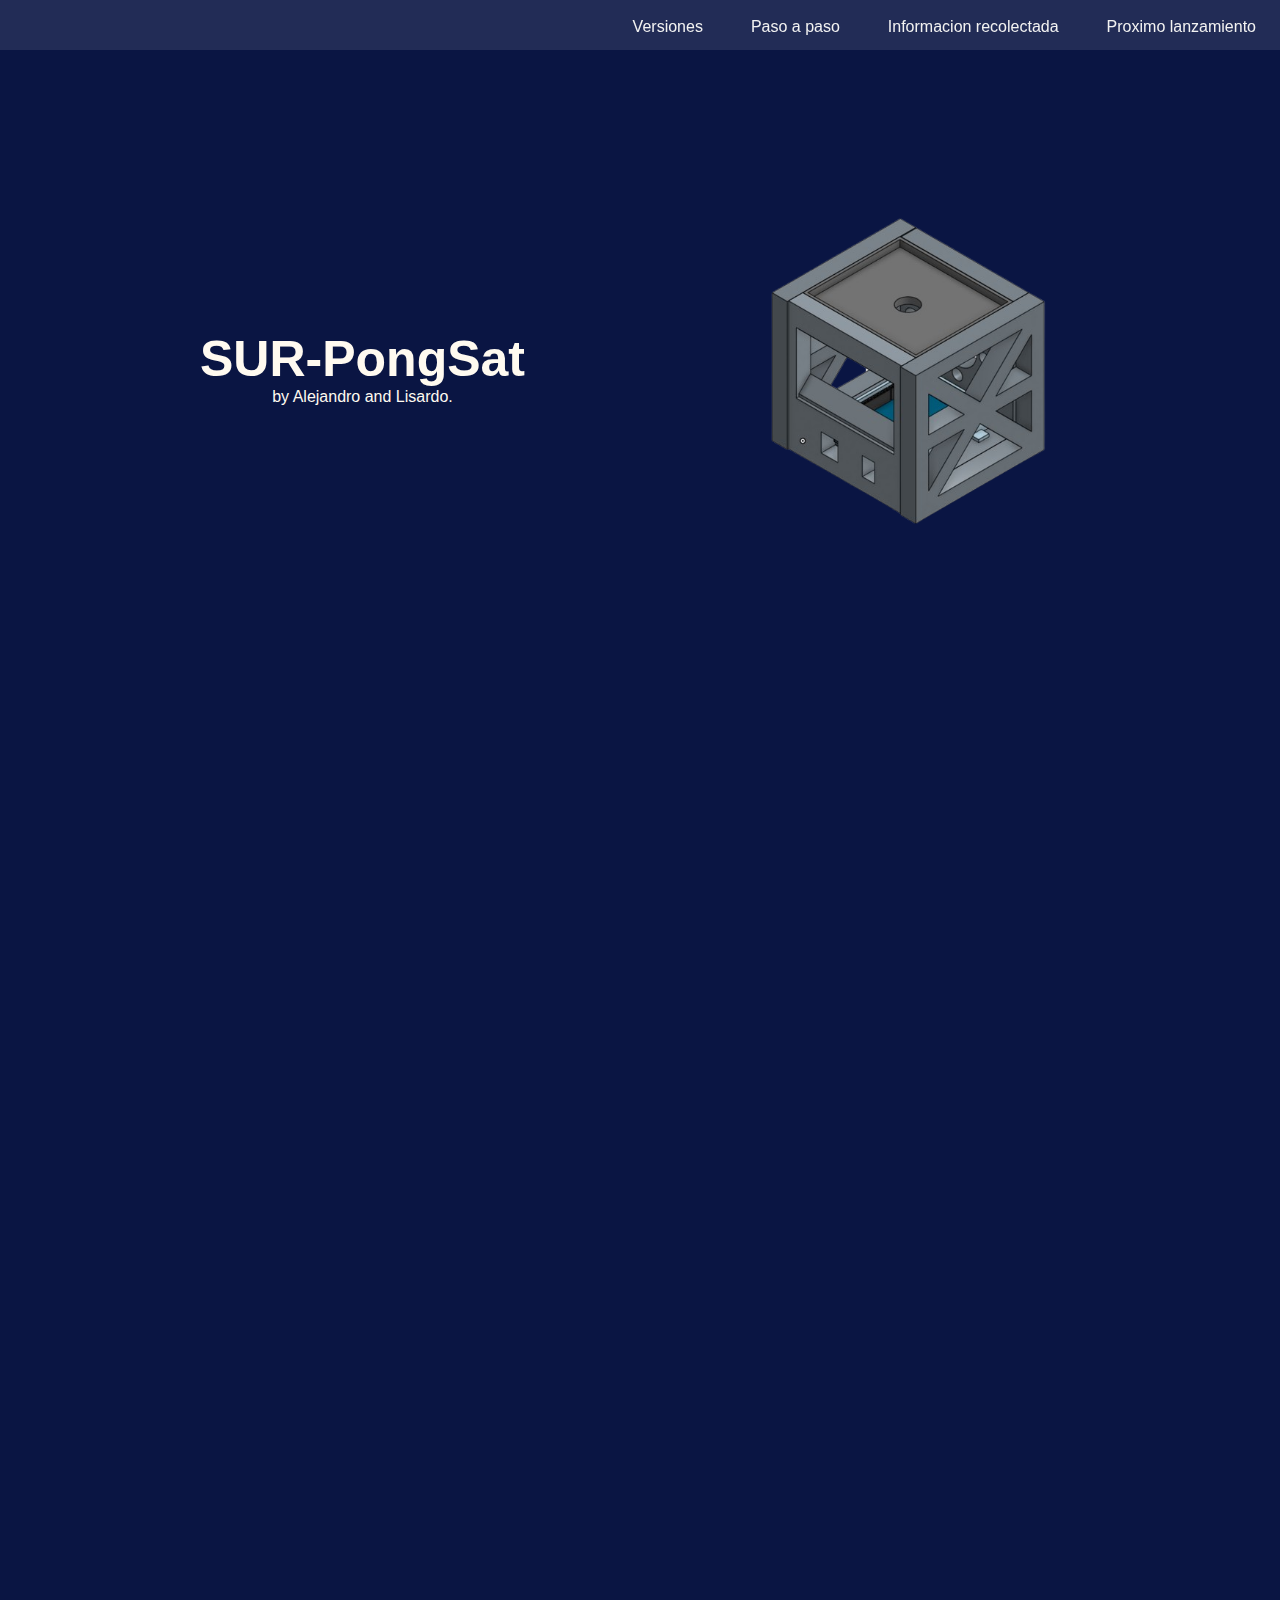
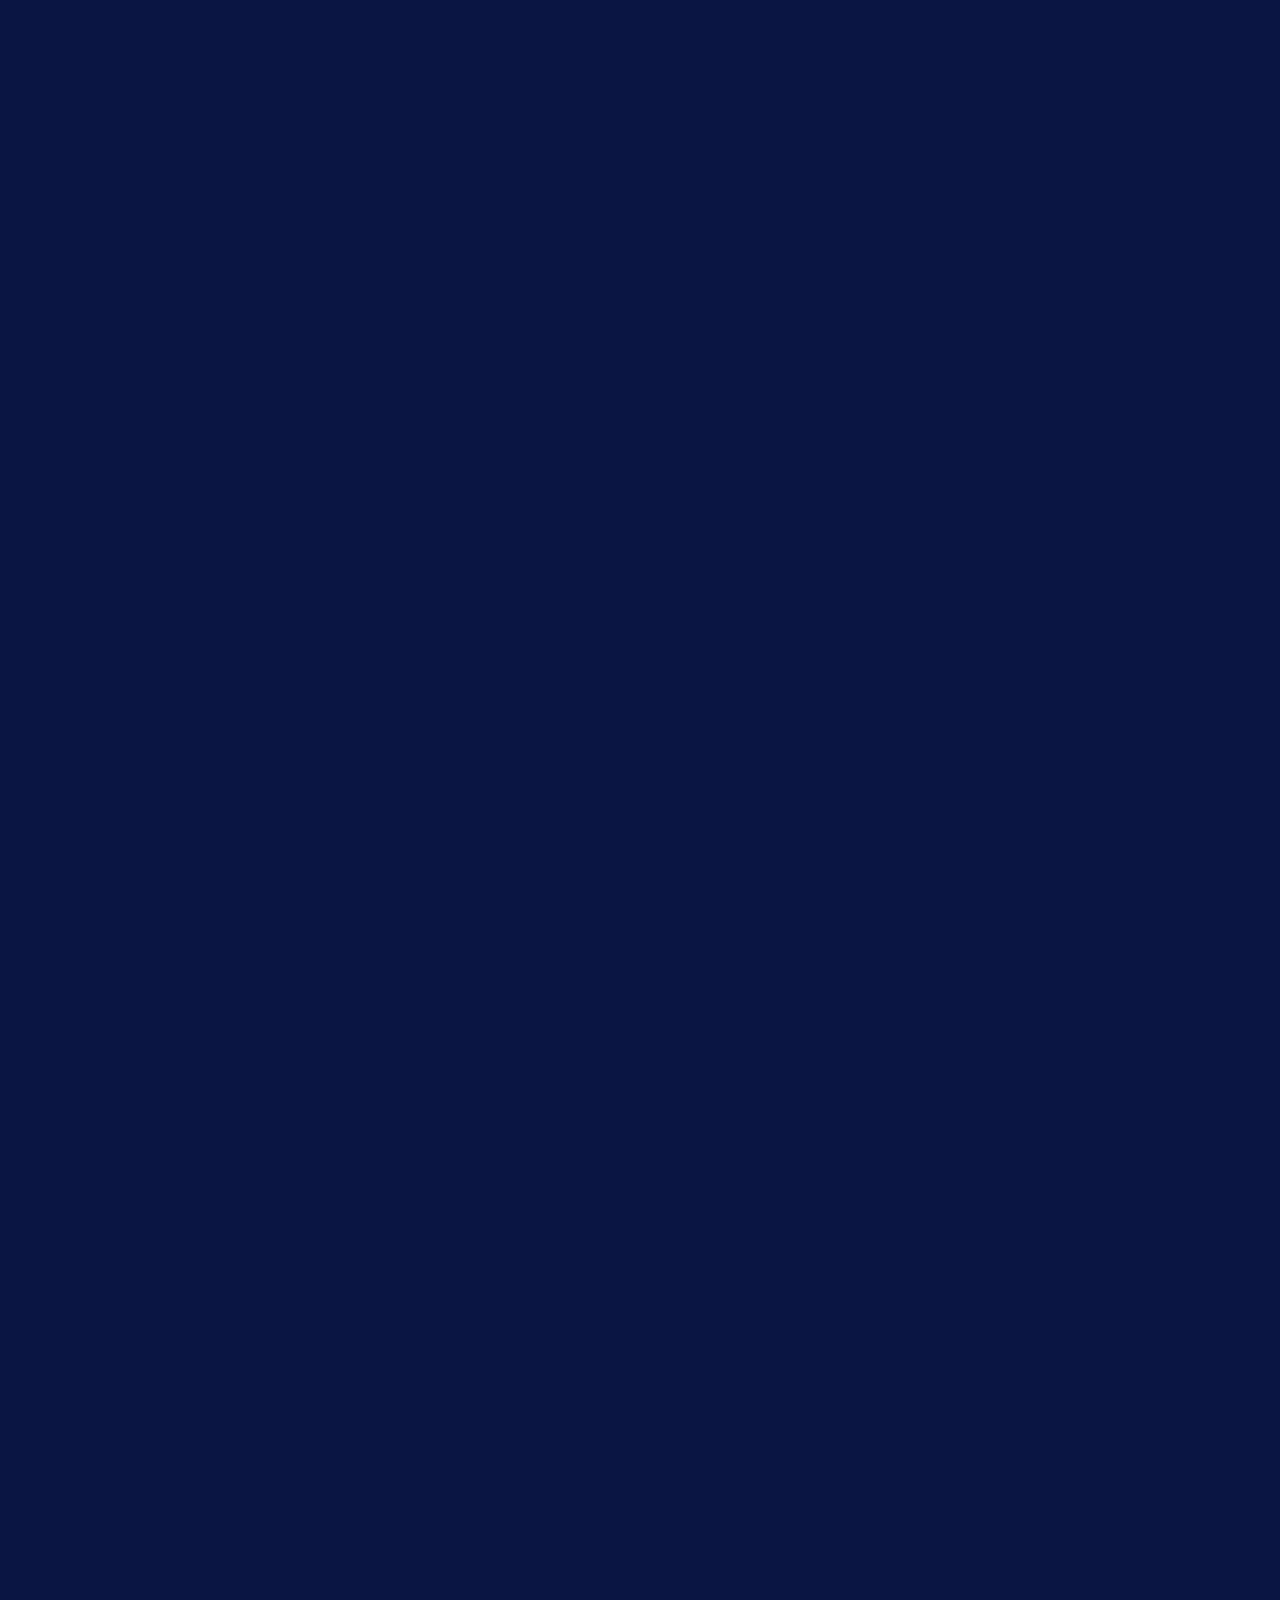
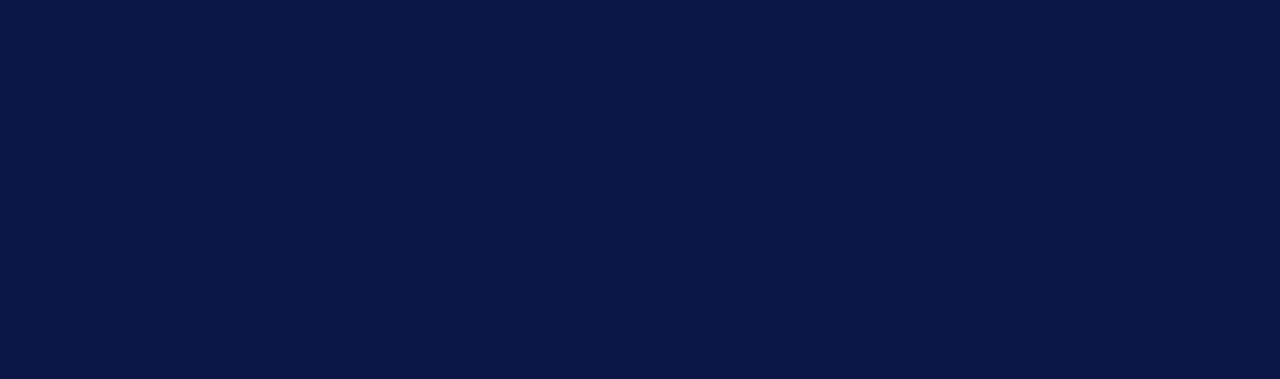
<file: index.html>
<!DOCTYPE html>
<html lang="es">
<head>
    <meta  charset="UTF-8" />
    <meta name="viewport" content="width=device-width, initial-scale=1.0" />
    <title>Cubesat</title>
    <link rel="stylesheet" href="style.css" /> <!-- referencia css, actualizar con cada version -->
    <script src="script.js" defer></script> <!-- referencia script, actualizar con cada version -->
</head>
<body>
<!-- menu de navegacion, definicion de subpaginas -->
<div class="topnav" id="topnav">
  <a href="proximo-lanzamiento.html">Proximo lanzamiento</a>
  <a href="informacion-recolectada.html">Informacion recolectada</a>
  <a href="paso-a-paso.html">Paso a paso</a>
  <a href="versiones.html">Versiones</a>
</div>
<!-- definicion del header -->
<div class="header">
  <div class="header-text">
    <h1>SUR-PongSat</h1>
    <p>by Alejandro and Lisardo.</p>
  </div>
  <img src="imagenes\SURPONGSATV2.png" alt="Header Image" class="header-image" />
</div>
<!-- creacion del primer rectangulo -->
<section>
  <div class="color-rectangle rect1">
    <div class="rect1-text">
     <p> ¿Que es un cubesat?</p>
     <p>Nanosatellites con misiones muy específicas</p>
	    <p>Observación de la tierra</p>
	    <p>Telecomunicaciones</p>
      <p>Meteorologia</p>
      <p>Suele pesar menos de 10 kilos y pueden tener varios tamaños,</p>
      <p> pero todos se basan en la unidad estándar de CubeSat conocida como 1U (10x10x10 cm)
       dando lugar a las medidas 1U, 1.5U, 2U, 3U o 6U </p>
      </div>
    <div class="rect1-image">
      <img src="imagenes\cubesat.png" alt="Section 1 Image" />
    </div>
  </div>
</section>
<!-- creacion del seggundo rectangulo -->
<section>
  <div class="color-rectangle rect2">
    <div class="rect2-top-text">
     SUR-PongSat
    </div>
    <div class="rect2-bottom-container">
      <div class="rect2-left-text"><!-- proposito, izquierda -->
      <p> Este nanosatelite nacio con el proposito de acercar la ciencia a la juventud siguiendo 4 pilares basicos
      </p>
      </div>
      <div class="rect2-image"><!-- imagen del medio -->
        <img src="imagenes\SURPONGSATV2.png" alt="Section 2 Image" />
      </div>
      <div class="rect2-right-text">
        <!-- 4 principios, derecha -->
       <p>Barato </p> 
       <p>Funcional </p> 
       <p>Replicable </p> 
       <p>Resistente  </p> 
      </div>
    </div>
  </div>
</section>

<!-- creacion del tercer rectangulo -->

<section>
  <div class="color-rectangle rect3">
<div class="rect3-left-container">
  <!-- smol rectangulos -->
  <div class="small-rect rect3-rect1">Accesible</div>
  <div class="small-rect rect3-rect2">Simple</div>
  <div class="small-rect rect3-rect3">Menor impacto ambiental</div>
</div>
    <div class="rect3-separator"></div>
    <div class="rect3-right-text">
      <p>A diferencia de los cubesats usados profesionalmente para empresas privadas
        , estas caracteristicas destacan en nuestro prototipo. Nuestra creacion presenta 
        una diferencia de precios de miles de euros (costando al dia de su creacion un aproximado
        de 25dls) contrastando con los 500k que usualmente cuestan, de igual forma tiene un diseño simple
        que facilita su ensamble y programacion. Igualmente al usar menos materiales los cuales ademas son naturales
        su impacto ambiental es menor.
      </p>
    </div>
  </div>
</section>
<!-- cracion del cuarto rectaungulo -->
<section>
  <div class="color-rectangle rect4">
    <div class="rect4-text-columns">
      <div class="rect4-left-column">
         <p><!-- enfoque primario, estudio ambiental (columna izquierda) -->
          Nuestro proyecto tiene como objetivo principal el análisis de las condiciones climáticas y sus variaciones en relación
         al tiempo. Tras varios lanzamientos, con la información recolectada se comparara la varíanza en la
         información dependiendo tiempo y lugar, buscando comprender mejor los efectos del cambio climático en nuestro país y
         la calidad de vida.
         </p>
      </div>
      <div class="rect4-right-column">
        <p><!-- enfoque secundario, replicabilidad, educacion (columna derecha) -->
         No solo eso si no que parte esencial de este dispositivo era su enfoque a la replicabilidad, pues un aspecto principal
         de nuestra creacion era crear un un proyecto asequible y divertido para que personas de la mayor cantidad de contextos
         puedan realizarlo teniendo asi un acercamiento a la ciencia mas amigable.
        </p>
      </div>
    </div>
    <!-- bulletpoints. conceptos esenciales del proyecto -->
    <ul class="rect4-bullet-points">
      <li>Impulsar la ciencia en la juventud</li>
      <li>Estudiar las condiciones climaticas</li>
      <li>Estimular el cuidado ambiental</li>
      <li>Crear un proyecto divertido e interesante para estudiantes</li>
    </ul>
  </div>
</section>

</body>
</html>
<!-- PXGN -->
</file>
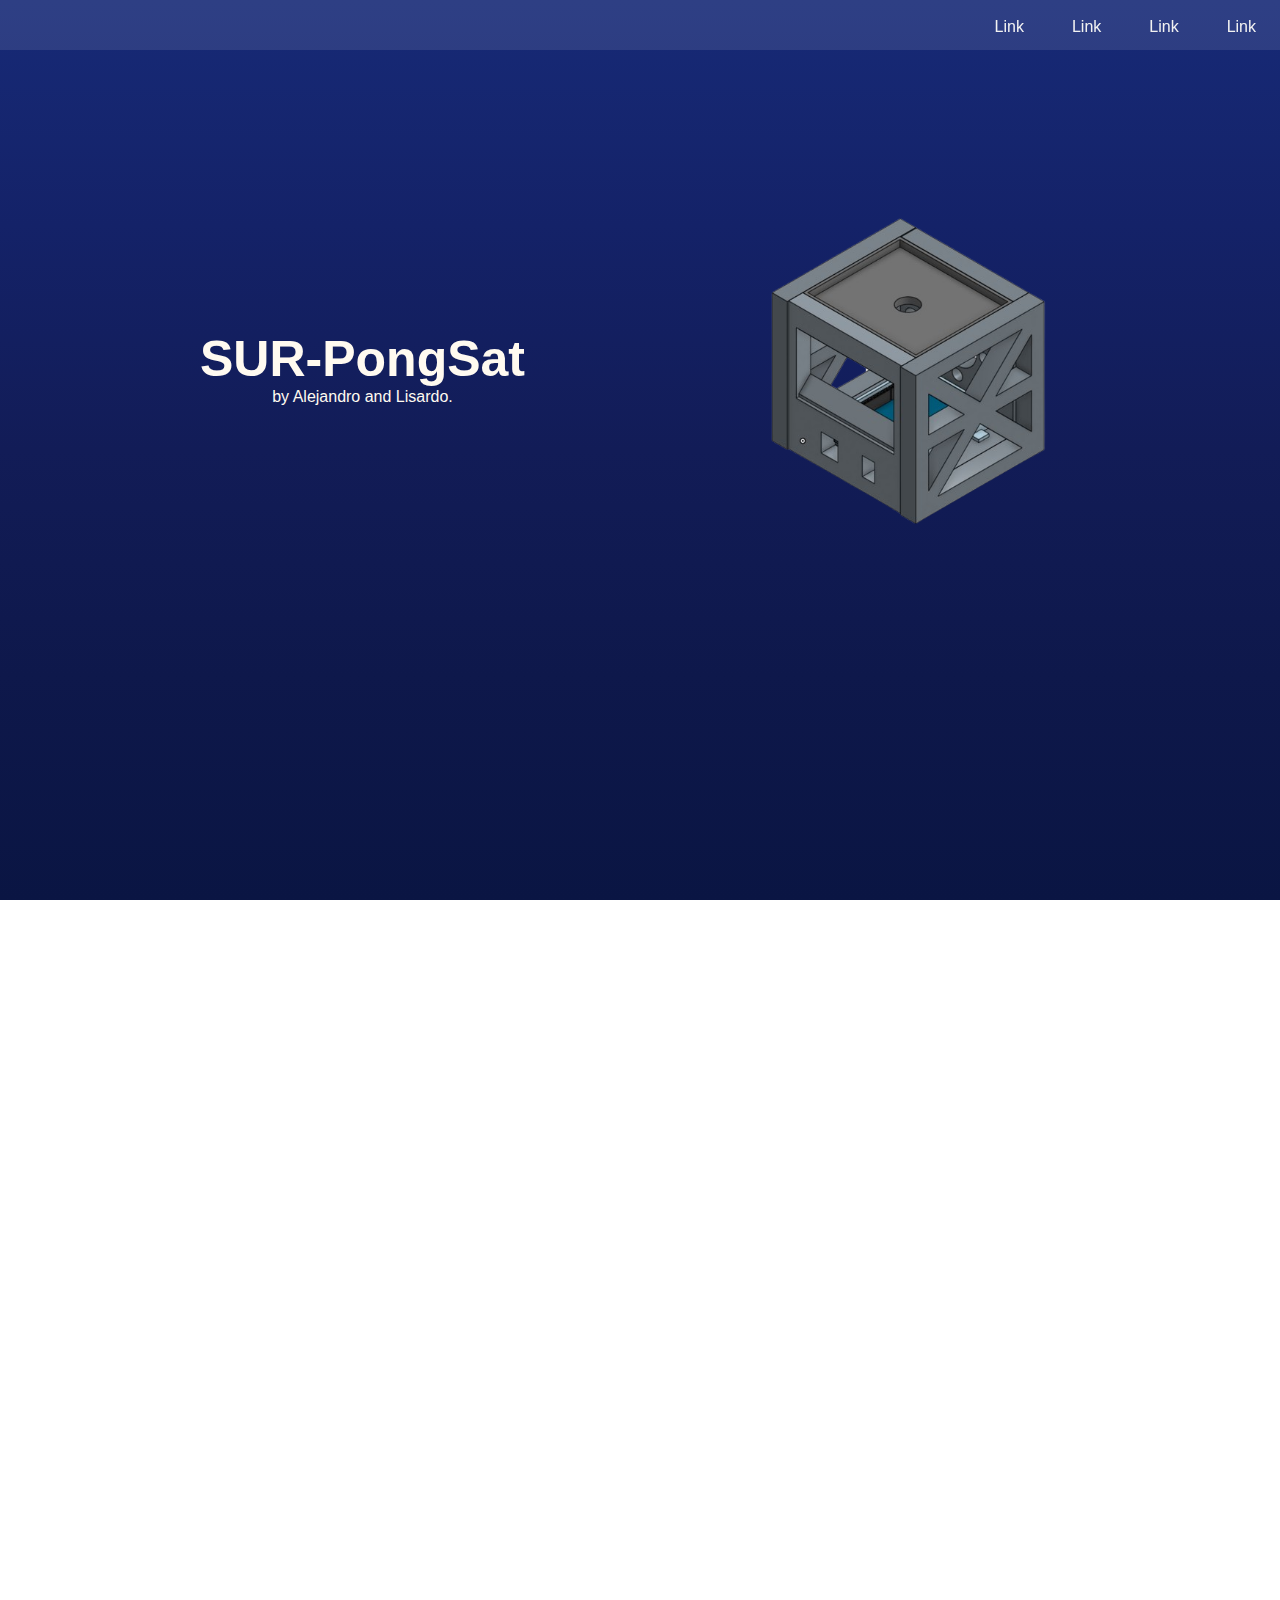
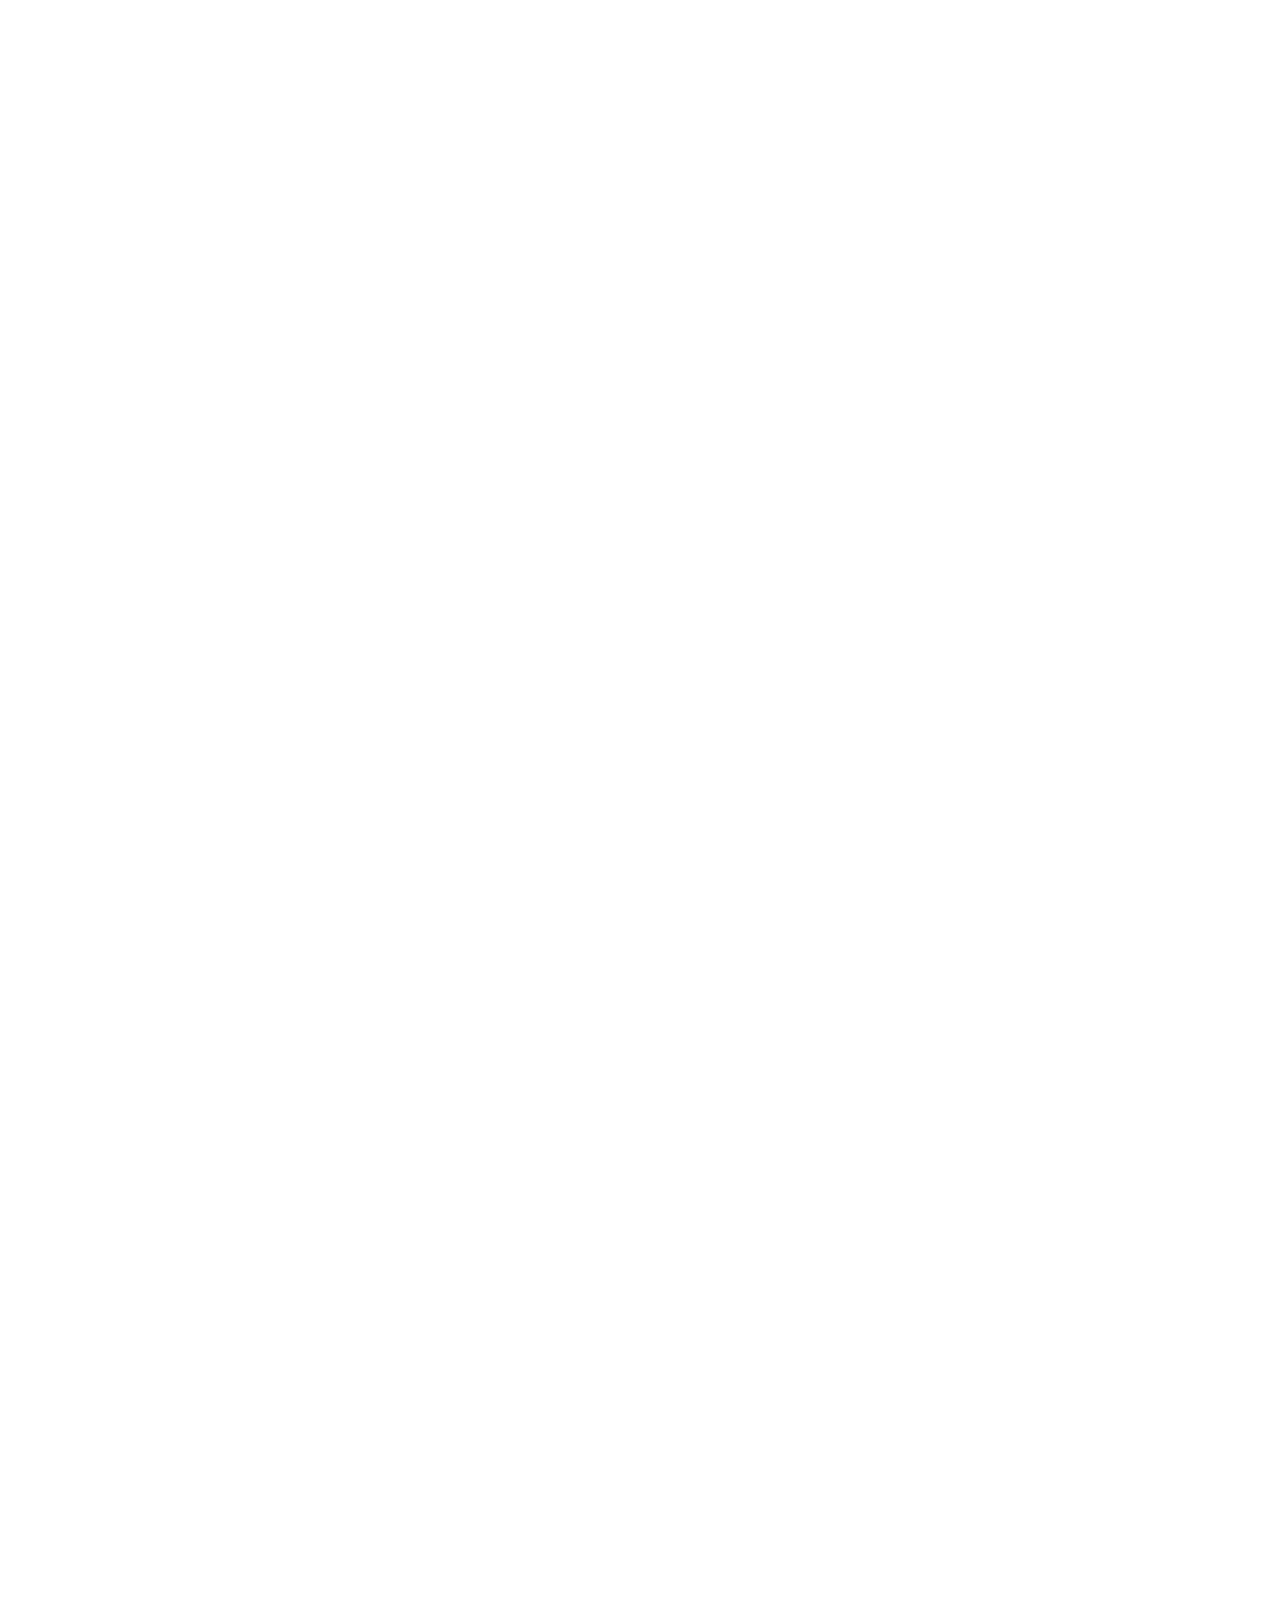
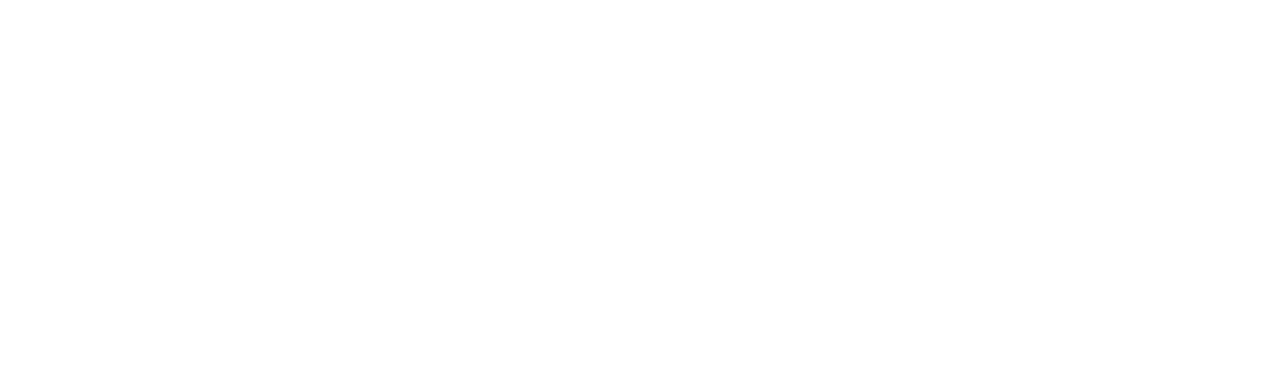
<file: oldversions/Version1/index.html>
<!DOCTYPE html>
<html lang="es">
<head>
    <meta  charset="UTF-8" />
    <meta name="viewport" content="width=device-width, initial-scale=1.0" />
    <title>Cubesat</title>
    <link rel="stylesheet" href="style.css" /> <!-- referencia css, actualizar con cada version -->
    <script src="script.js" defer></script> <!-- referencia script, actualizar con cada version -->
</head>
<body>
<!-- menu de navegacion, definicion de subpaginas -->
<div class="topnav" id="topnav">
  <a href="#">Link</a>
  <a href="#">Link</a>
  <a href="#">Link</a>
  <a href="#">Link</a>
</div>
<!-- definicion del header -->
<div class="header">
  <div class="header-text">
    <h1>SUR-PongSat</h1>
    <p>by Alejandro and Lisardo.</p>
  </div>
  <img src="imagenes\SURPONGSATV2.png" alt="Header Image" class="header-image" />
</div>
<!-- creacion del primer rectangulo -->
<section>
  <div class="color-rectangle rect1">
    <div class="rect1-text">
     <p> ¿Que es un cubesat?</p>
     <p>Nanosatellites con misiones muy específicas</p>
	    <p>Observación de la tierra</p>
	    <p>Telecomunicaciones</p>
      <p>Meteorologia</p>
      <p>Suele pesar menos de 10 kilos y pueden tener varios tamaños,</p>
      <p> pero todos se basan en la unidad estándar de CubeSat conocida como 1U (10x10x10 cm)
       dando lugar a las medidas 1U, 1.5U, 2U, 3U o 6U </p>
      </div>
    <div class="rect1-image">
      <img src="imagenes\cubesat.png" alt="Section 1 Image" />
    </div>
  </div>
</section>
<!-- creacion del seggundo rectangulo -->
<section>
  <div class="color-rectangle rect2">
    <div class="rect2-top-text">
     SUR-PongSat
    </div>
    <div class="rect2-bottom-container">
      <div class="rect2-left-text"><!-- proposito, izquierda -->
      <p> Este nanosatelite nacio con el proposito de acercar la ciencia a la juventud siguiendo 4 pilares basicos
      </p>
      </div>
      <div class="rect2-image"><!-- imagen del medio -->
        <img src="imagenes\SURPONGSATV2.png" alt="Section 2 Image" />
      </div>
      <div class="rect2-right-text">
        <!-- 4 principios, derecha -->
       <p>Barato </p> 
       <p>Funcional </p> 
       <p>Replicable </p> 
       <p>Resistente  </p> 
      </div>
    </div>
  </div>
</section>

<!-- creacion del tercer rectangulo -->

<section>
  <div class="color-rectangle rect3">
<div class="rect3-left-container">
  <!-- smol rectangulos -->
  <div class="small-rect rect3-rect1">Accesible</div>
  <div class="small-rect rect3-rect2">Simple</div>
  <div class="small-rect rect3-rect3">Menor impacto ambiental</div>
</div>
    <div class="rect3-separator"></div>
    <div class="rect3-right-text">
      <p>A diferencia de los cubesats usados profesionalmente para empresas privadas
        , estas caracteristicas destacan en nuestro prototipo. Nuestra creacion presenta 
        una diferencia de precios de miles de euros (costando al dia de su creacion un aproximado
        de 25dls) contrastando con los 500k que usualmente cuestan, de igual forma tiene un diseño simple
        que facilita su ensamble y programacion. Igualmente al usar menos materiales los cuales ademas son naturales
        su impacto ambiental es menor.
      </p>
    </div>
  </div>
</section>
<!-- cracion del cuarto rectaungulo -->
<section>
  <div class="color-rectangle rect4">
    <div class="rect4-text-columns">
      <div class="rect4-left-column">
         <p><!-- enfoque primario, estudio ambiental (columna izquierda) -->
          Nuestro proyecto tiene como objetivo principal el análisis de las condiciones climáticas y sus variaciones en relación
         al tiempo. Tras varios lanzamientos, con la información recolectada se comparara la varíanza en la
         información dependiendo tiempo y lugar, buscando comprender mejor los efectos del cambio climático en nuestro país y
         la calidad de vida.
         </p>
      </div>
      <div class="rect4-right-column">
        <p><!-- enfoque secundario, replicabilidad, educacion (columna derecha) -->
         No solo eso si no que parte esencial de este dispositivo era su enfoque a la replicabilidad, pues un aspecto principal
         de nuestra creacion era crear un un proyecto asequible y divertido para que personas de la mayor cantidad de contextos
         puedan realizarlo teniendo asi un acercamiento a la ciencia mas amigable.
        </p>
      </div>
    </div>
    <!-- bulletpoints. conceptos esenciales del proyecto -->
    <ul class="rect4-bullet-points">
      <li>Impulsar la ciencia en la juventud</li>
      <li>Estudiar las condiciones climaticas</li>
      <li>Estimular el cuidado ambiental</li>
      <li>Crear un proyecto divertido e interesante para estudiantes</li>
    </ul>
  </div>
</section>

</body>
</html>
<!-- PXGN -->
</file>
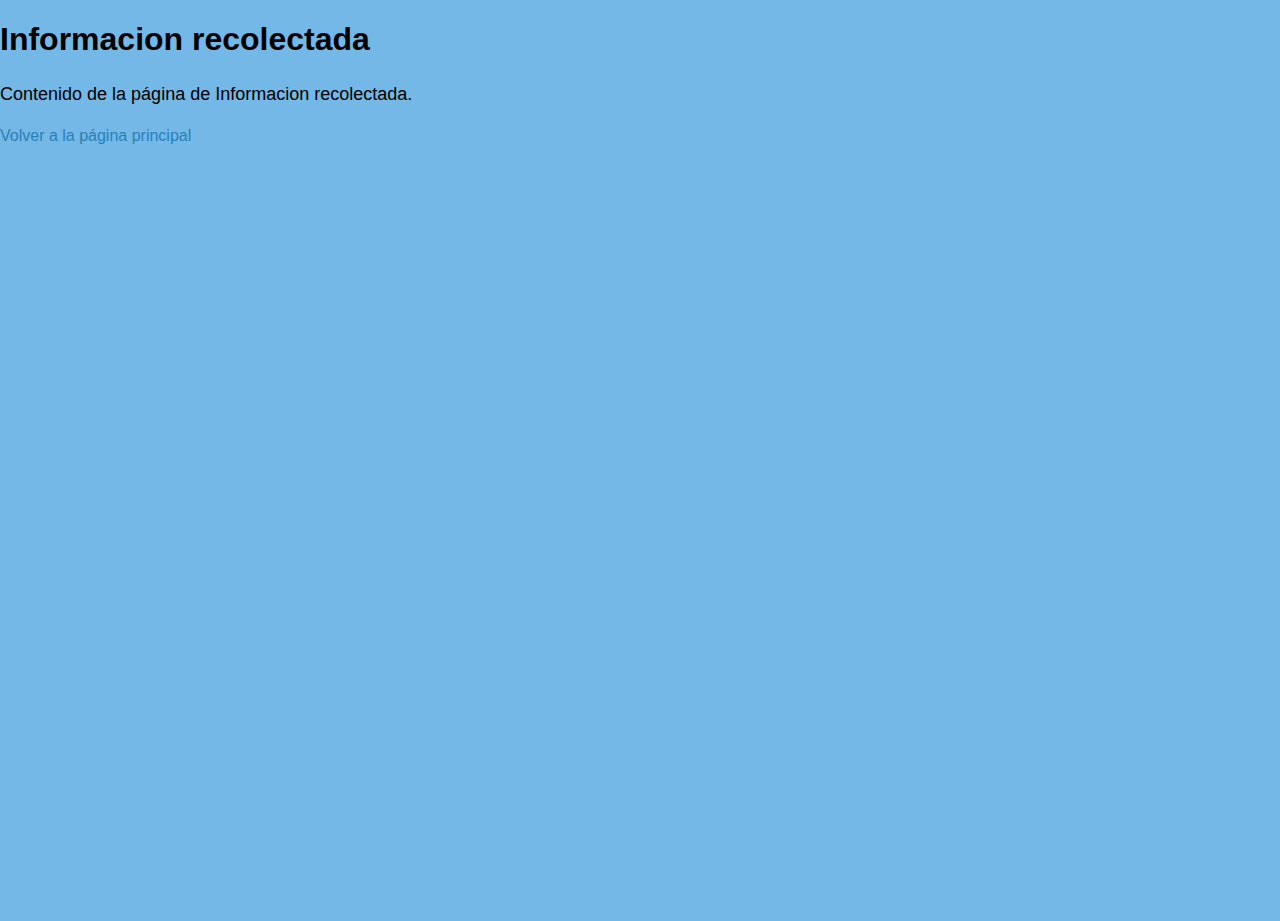
<file: Informacion-recolectada.html>
<!DOCTYPE html>
<html lang="es">
<head>
    <meta charset="UTF-8" />
    <meta name="viewport" content="width=device-width, initial-scale=1.0" />
    <title>Proximo lanzamiento</title>
    <link rel="stylesheet" href="subpages-style.css" />
    <script src="subpages-scripts.js"></script>
</head>
<body>
    <h1>Informacion recolectada</h1>
    <p>Contenido de la página de Informacion recolectada.</p>
    <a href="index.html">Volver a la página principal</a>
</body>
</html>
</file>
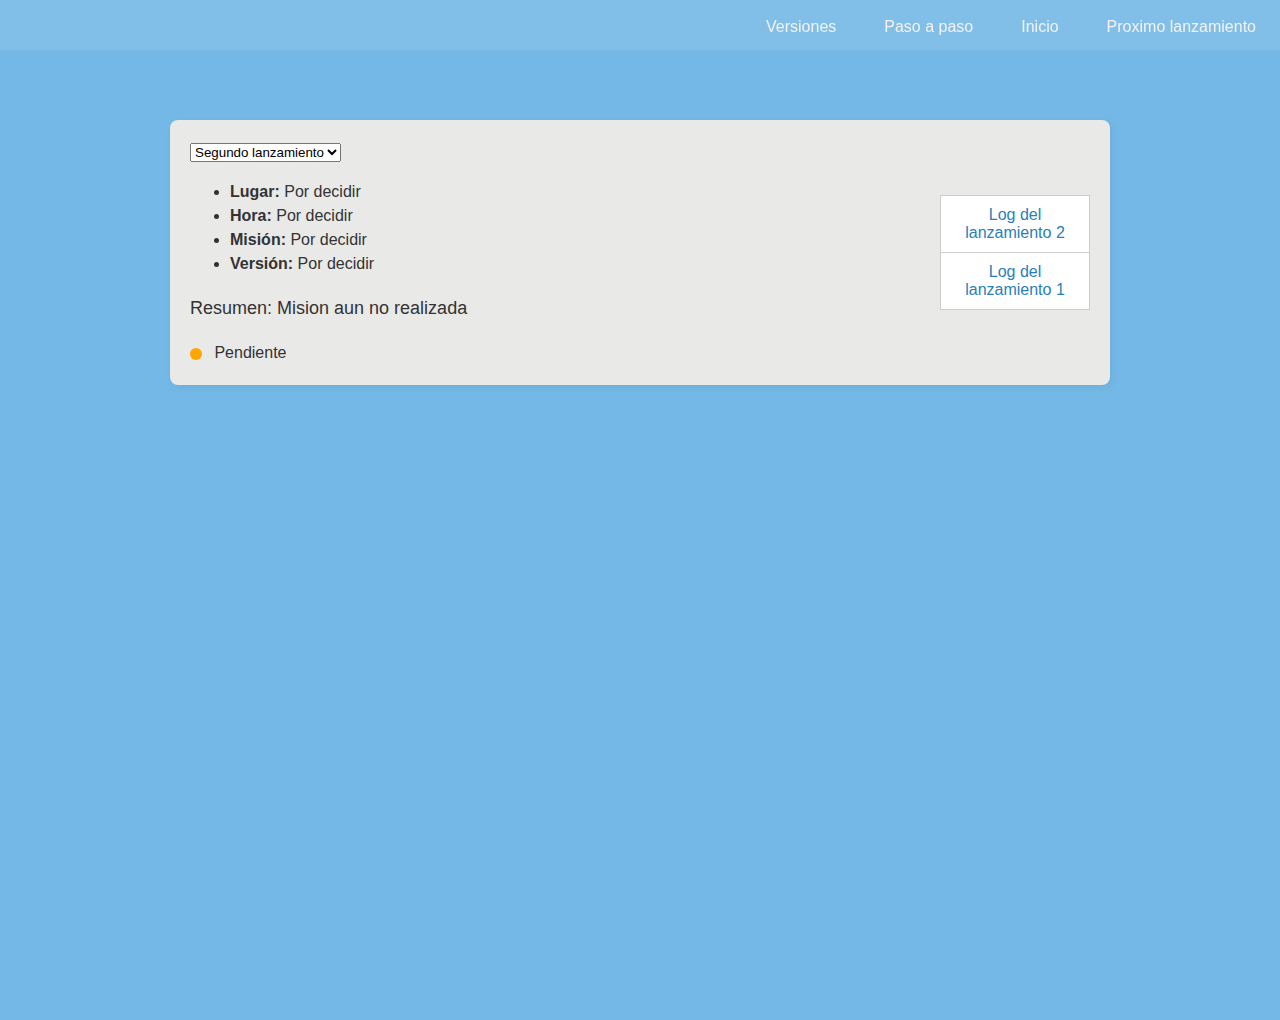
<file: informacion-recolectada.html>
<!DOCTYPE html>
<html lang="es">
<head>
    <meta charset="UTF-8" />
    <meta name="viewport" content="width=device-width, initial-scale=1.0" />
    <title>Informacion Recolectada</title>
    <link rel="stylesheet" href="informacion-recolectada.css" />
    <link rel="stylesheet" href="estilos-generales.css" />
    <script src="subpages-scripts.js"></script>
    
</head>


<body>

   

<div class="info-container">
        <div class="info-left">
            
            <select id="version-select">
               
                <option value="lanzamiento2">Segundo lanzamiento</option>
                <option value="lanzamiento1">Primer lanzamiento</option>
            </select>
            <div id="version-text" class="version-text">
                <ul>
                    <li><strong>Lugar:</strong> Por decidir</li>
                    <li><strong>Hora:</strong> Por decidir</li>
                    <li><strong>Misión:</strong> Por decidir</li>
                    <li><strong>Versión:</strong> Por decidir</li>
                  </ul>
                  <p>Resumen: Mision aun no realizada</p>
                  <div class="status-badge status-pendiente">
                    <span class="status-circle"></span> Pendiente
            </div>
        </div>
    </div> 
        <div class="info-right">
            <table>
                <tbody>
                    <tr><td><a href="https://placeholder-link-lanzamiento2" target="_blank" rel="noopener noreferrer">Log del lanzamiento 2</a></td></tr>
                    <tr><td><a href="LOGS\lanzamiento1.txt" target="_blank" rel="noopener noreferrer">Log del lanzamiento 1</a></td></tr>
                </tbody>
            </table>
        </div>
    </div>
    <div class="topnav" id="topnav">
        <a href="proximo-lanzamiento.html">Proximo lanzamiento</a>
        <a href="index.html">Inicio</a>
        <a href="paso-a-paso.html">Paso a paso</a>
        <a href="versiones.html">Versiones</a>
    </div>
</body>
</html>
</file>
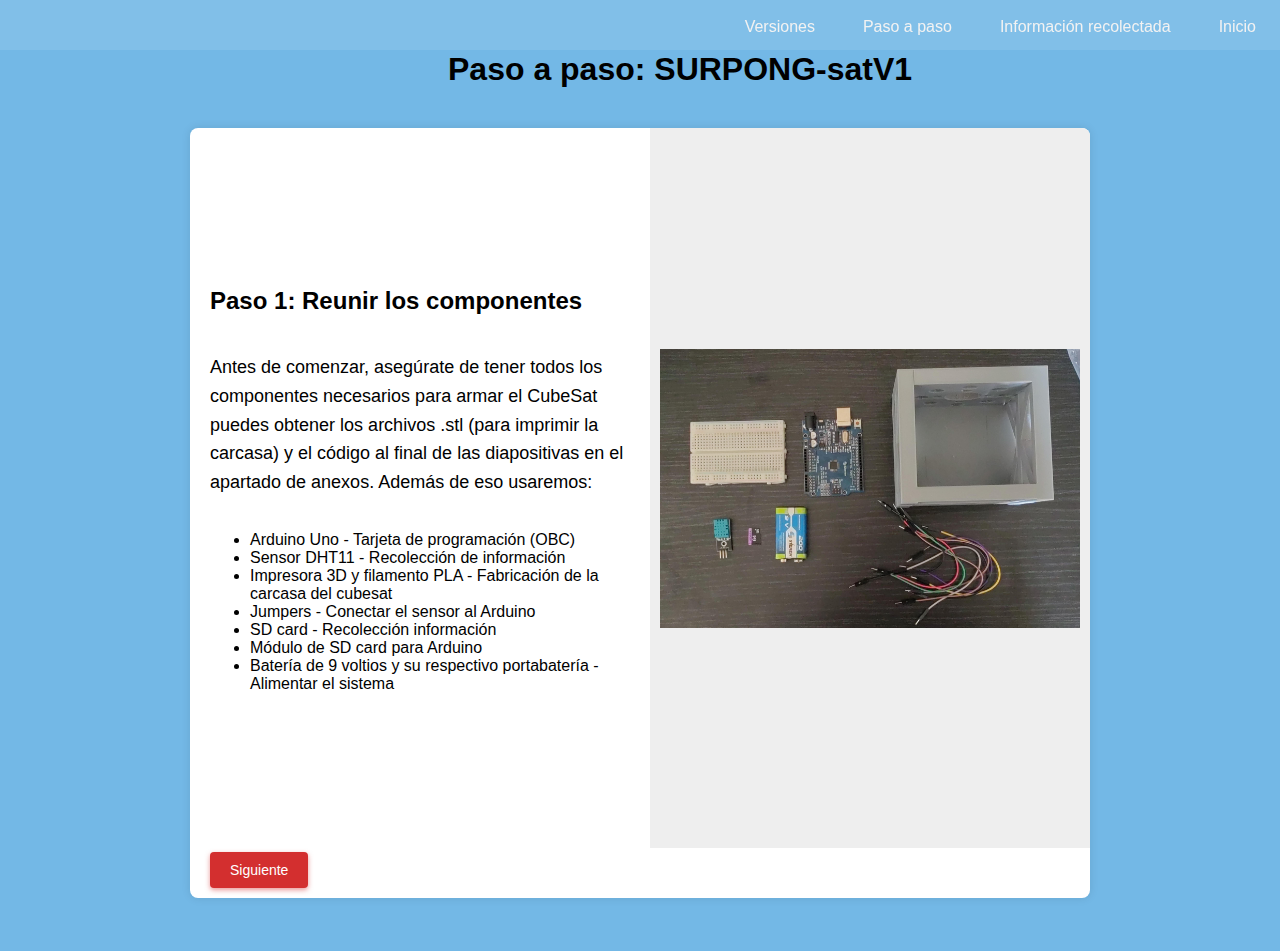
<file: paso-a-paso.html>
<!DOCTYPE html>
<html lang="es">
<head>
    <meta charset="UTF-8" />
    <meta name="viewport" content="width=device-width, initial-scale=1.0" />
    <title>Paso a paso - Test Format</title>
    <link rel="stylesheet" href="paso-a-paso.css" />
    <link rel="stylesheet" href="estilos-generales.css" />
    <script src="subpages-scripts.js" defer></script>
</head>
<body>
    <h1>Paso a paso: SURPONG-satV1</h1>

    <div class="step-container active">
        <div class="content-left">
            <h2>Paso 1: Reunir los componentes</h2>
            <p>Antes de comenzar, asegúrate de tener todos los componentes necesarios para armar el CubeSat puedes obtener los archivos .stl (para imprimir la carcasa)
                 y el código al final de las diapositivas en el apartado de anexos. Además de eso usaremos:</p>
            <ul>
                <li>Arduino Uno - Tarjeta de programación (OBC)</li>
                <li>Sensor DHT11 - Recolección de información</li>
                <li>Impresora 3D y filamento PLA - Fabricación de la carcasa del cubesat</li>
                <li>Jumpers - Conectar el sensor al Arduino</li>
                <li>SD card - Recolección información</li>
                <li>Módulo de SD card para Arduino</li>
                <li>Batería de 9 voltios y su respectivo portabatería - Alimentar el sistema</li>
            </ul>
        </div>
        <div class="content-right">
            <img src="imagenes/componentes.jpg" alt="Componentes del CubeSat" />
        </div>
        <div class="buttons">
            <button class="btn-anterior btn-red">Anterior</button>
            <button class="btn-siguiente btn-red">Siguiente</button>
        </div>
    </div>

    <div class="step-container">
        <div class="content-left">
            <h2>Paso 2: Realizar el cableado</h2>
            <p>Conecta todos los componentes usando el siguiente orden: (el formato es Sensor:parte, arduino:entrada, color de cable)
                apóyate de la imagen</p>
                <ul>
                    <li>Modulo SD:
                        <ul>
                            <li>SD:SCK a uno: pin 13, "green"</li>
                            <li>SD:GND a uno: GND.1, "black"</li>
                            <li>SD:DO", "uno:12", "green"</li>
                            <li>SD:DI", "uno:11", "green"</li>
                            <li>SD:CS", "uno:10", "green"</li>
                        </ul>
                    </li>
                    <li>DHT11
                        <ul>
                            <li>dht1:GND", "uno:GND.3", "black"</li>
                            <li>dht1:SDA", "uno:2", "green"</li>
                            <li>dht1:VCC", "uno:3.3V", "red"</li>
                        </ul>
                    </li>
                    <li>No te olvides de conectar el Arduino a una fuente de energía como lo puede ser: una computadora o una pila</li>
                </ul>
        </div>
        <div class="content-right">
            <img src="imagenes/Cableado.png" alt="Montaje de la estructura" />
        </div>
        <div class="buttons">
            <button class="btn-anterior btn-red">Anterior</button>
            <button class="btn-siguiente btn-red">Siguiente</button>
        </div>
    </div>

    <div class="step-container">
        <div class="content-left">
            <h2>Paso 3: Cargar el código y probar</h2>
            <p>Antes de cerrar la estructura, realiza pruebas para verificar que todos los sistemas funcionen correctamente y que los sensores respondan adecuadamente.</p>
        </div>
        <div class="content-right">
            <img src="imagenes/simulador.gif" alt="Pruebas del CubeSat" />
        </div>
        <div class="buttons">
            <button class="btn-anterior btn-red">Anterior</button>
            <button class="btn-siguiente btn-red">Siguiente</button>
        </div>
    </div>
    <div class="step-container">
        <div class="content-left">
            <h2>Paso 4: Montar la estructura e instala sensores</h2>
            <p>Comienza ensamblando el exoesqueleto del CubeSat y colocando los componentes, asegurándote de que todas las piezas encajen correctamente y estén firmemente sujetas. Puedes usar
                lo que quieras para unirlos, clavos, pegamento, cinta, con calor, etc. Y no olvides hacer uso de un aislante
            termico como poliester pues haya arriba suele hacer frio y eso puede causar problemas</p>
            
        </div>
        <div class="content-right">
            <img src="imagenes/ensamble.png" alt="Cableado interno" />
        </div>
        <div class="buttons">
            <button class="btn-anterior btn-red">Anterior</button>
            <button class="btn-siguiente btn-red">Siguiente</button>
        </div>
    </div>

    

    <div class="step-container">
        <div class="content-left">
            <h2>Anexos</h2>
            <p>Aqui estan los archivos que vas a necesitar para crear tu SURPONG-satV1. Tambien te recomendamos que si quieres aprender todavia mas
                intentes hacerlo por tu cuenta, desde el codigo hasta la carcasa, algunas herramientas que podriamos recomendarte son:
                <br>ONSHAPE: para el diseno en 3D
                <br>Wokwi: Para simular la electronica (incluso podiendo agregar otros sensores)
                
            </p>
            <ul>
                <li><a href="archivos/carcasa.zip" target="_blank">Archivo carcasa STL</a></li>
                <li><a href="archivos/codigo.zip" target="_blank">Código fuente del proyecto</a></li>
                <li><a href="archivos/ECPUE_prot.pdf" target="_blank">Reporte del proyecto</a></li>
                <li><a href="archivos/simuladorwokwi.zip" target="_blank">simulador del proyecto(wokwi.com)</a></li>
            </ul>
        </div>
        <div class="content-right">
            <img src="imagenes/anexos.png" alt="Anexos" />
        </div>
        <div class="buttons">
            <button class="btn-anterior btn-red">Anterior</button>
            <button class="btn-siguiente btn-red">Siguiente</button>
        </div>
    </div>

    <div class="topnav" id="topnav">
        <a href="index.html">Inicio</a>
        <a href="informacion-recolectada.html">Información recolectada</a>
        <a href="paso-a-paso.html">Paso a paso</a>
        <a href="versiones.html">Versiones</a>
    </div>

</body>
</html>
</file>
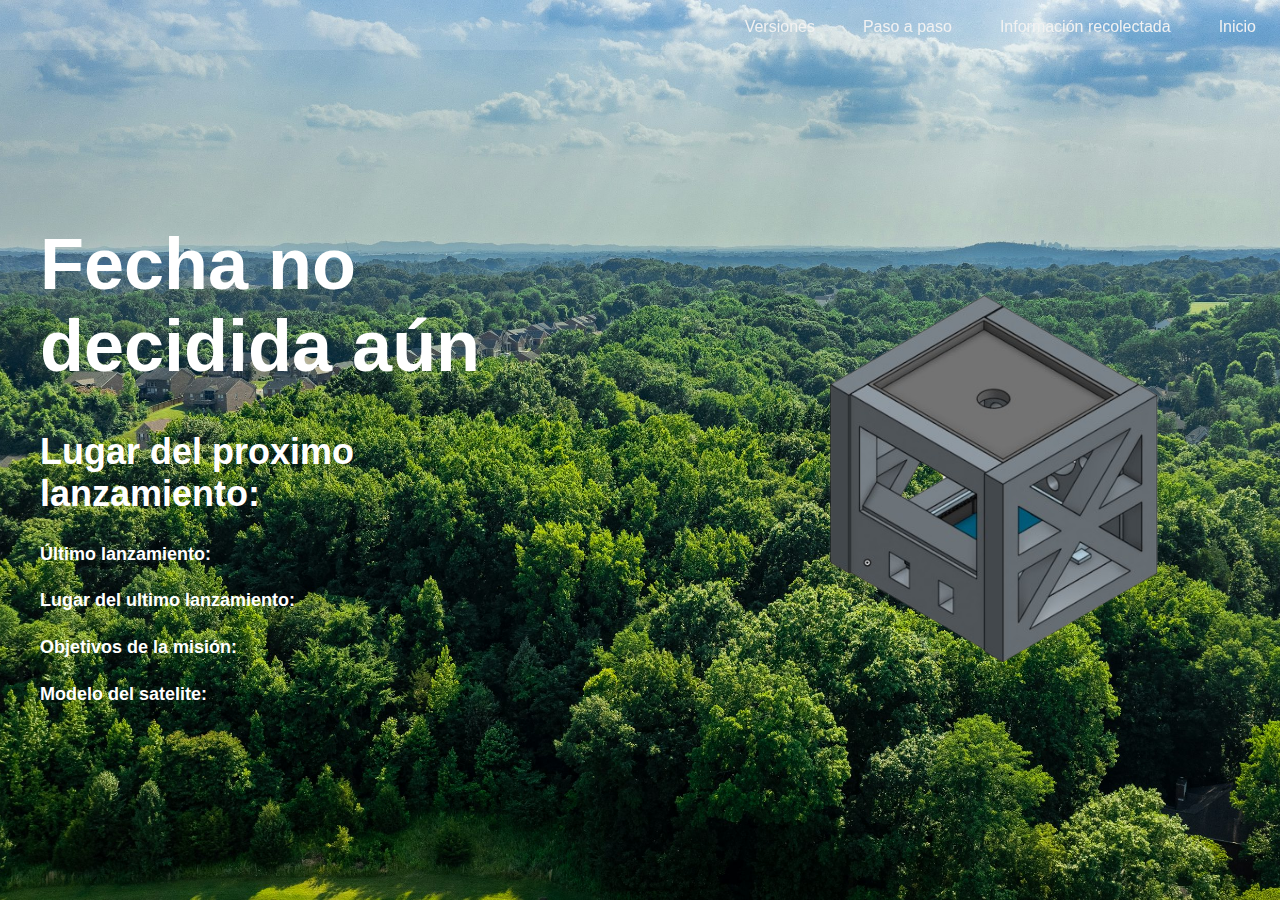
<file: Proximo-lanzamiento.html>
<!DOCTYPE html>
<html lang="es">
<head>
    <meta charset="UTF-8" />
    <meta name="viewport" content="width=device-width, initial-scale=1.0" />
    <title>Proximo lanzamiento</title>
    <link rel="stylesheet" href="subpages-style.css" />
    <script src="subpages-scripts.js"></script>
</head>
<body class="proximo-lanzamiento-body">
    <div class="topnav" id="topnav">
        <a href="index.html">Inicio</a>
        <a href="informacion-recolectada.html">Información recolectada</a>
        <a href="paso-a-paso.html">Paso a paso</a>
        <a href="versiones.html">Versiones</a>
        
    </div>
    <div class="proximo-lanzamiento-container">
        <div class="left-section">
            <div class="counter" id="launch-counter">Cargando...</div>
            <div class="launch-info">
                <h1><strong>Lugar del proximo lanzamiento: <!--aqui va el lugar del proximo lanzamiento--></strong></h1> 
                <p><strong>Último lanzamiento:</strong> <span id="last-launch-date"> <!--aqui va la fecha del utlimo lanzamiento--> </span></p>
                <p><strong>Lugar del ultimo lanzamiento:</strong> <span id="last-launch-location">  </span></p>
                <p><strong>Objetivos de la misión:</strong> <!--aqui pon que va a recolectar (temperatura,humeddad etc)--></p>
                <p><strong>Modelo del satelite:<!-- que version es (surpongsat v1/v2/v3)--></strong></p>
                
            </div>
        </div>
        <div class="right-section">
            <img src="imagenes/SURPONGSATV2.png" alt="Imagen del lanzamiento" class="launch-image" />
        </div>
    </div>
    
 
</body>
</html>
</file>
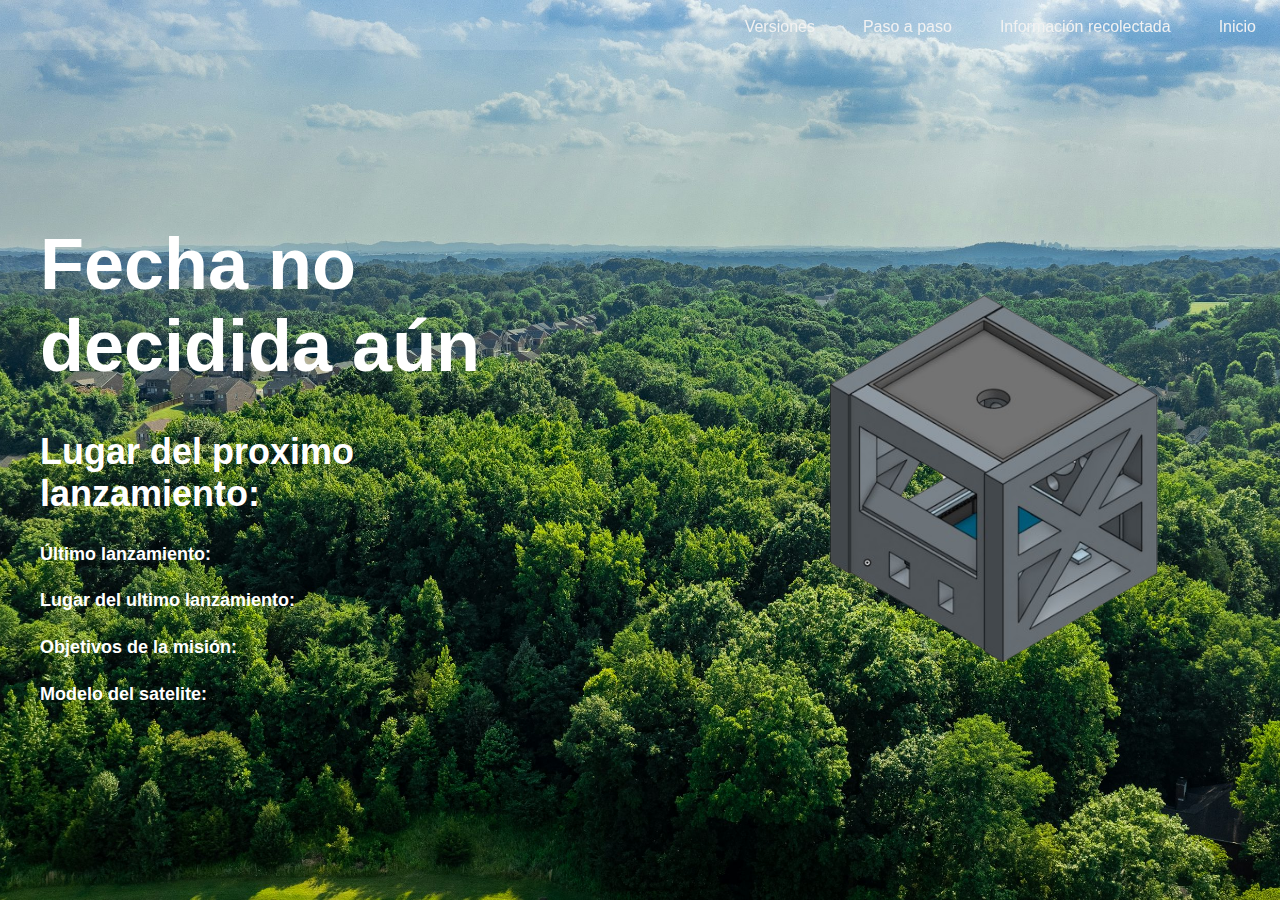
<file: proximo-lanzamiento.html>
<!DOCTYPE html>
<html lang="es">
<head>
    <meta charset="UTF-8" />
    <meta name="viewport" content="width=device-width, initial-scale=1.0" />
    <title>Proximo lanzamiento</title>
    <link rel="stylesheet" href="estilos-generales.css" />
    <link rel="stylesheet" href="proximo-lanzamiento.css" />
    <script src="subpages-scripts.js"></script>
</head>
<body class="proximo-lanzamiento-body">
    <div class="topnav" id="topnav">
        <a href="index.html">Inicio</a>
        <a href="informacion-recolectada.html">Información recolectada</a>
        <a href="paso-a-paso.html">Paso a paso</a>
        <a href="versiones.html">Versiones</a>
        
    </div>
    <div class="proximo-lanzamiento-container">
        <div class="left-section">
            <div class="counter" id="launch-counter">Cargando...</div>
            <div class="launch-info">
                <h1><strong>Lugar del proximo lanzamiento: <!--aqui va el lugar del proximo lanzamiento--></strong></h1> 
                <p><strong>Último lanzamiento:</strong> <span id="last-launch-date"> <!--aqui va la fecha del utlimo lanzamiento--> </span></p>
                <p><strong>Lugar del ultimo lanzamiento:</strong> <span id="last-launch-location">  </span></p>
                <p><strong>Objetivos de la misión:</strong> <!--aqui pon que va a recolectar (temperatura,humeddad etc)--></p>
                <p><strong>Modelo del satelite:<!-- que version es (surpongsat v1/v2/v3)--></strong></p>
                
            </div>
        </div>
        <div class="right-section">
            <img src="imagenes/SURPONGSATV2.png" alt="Imagen del lanzamiento" class="launch-image" />
        </div>
    </div>
    
 
</body>
</html>
</file>
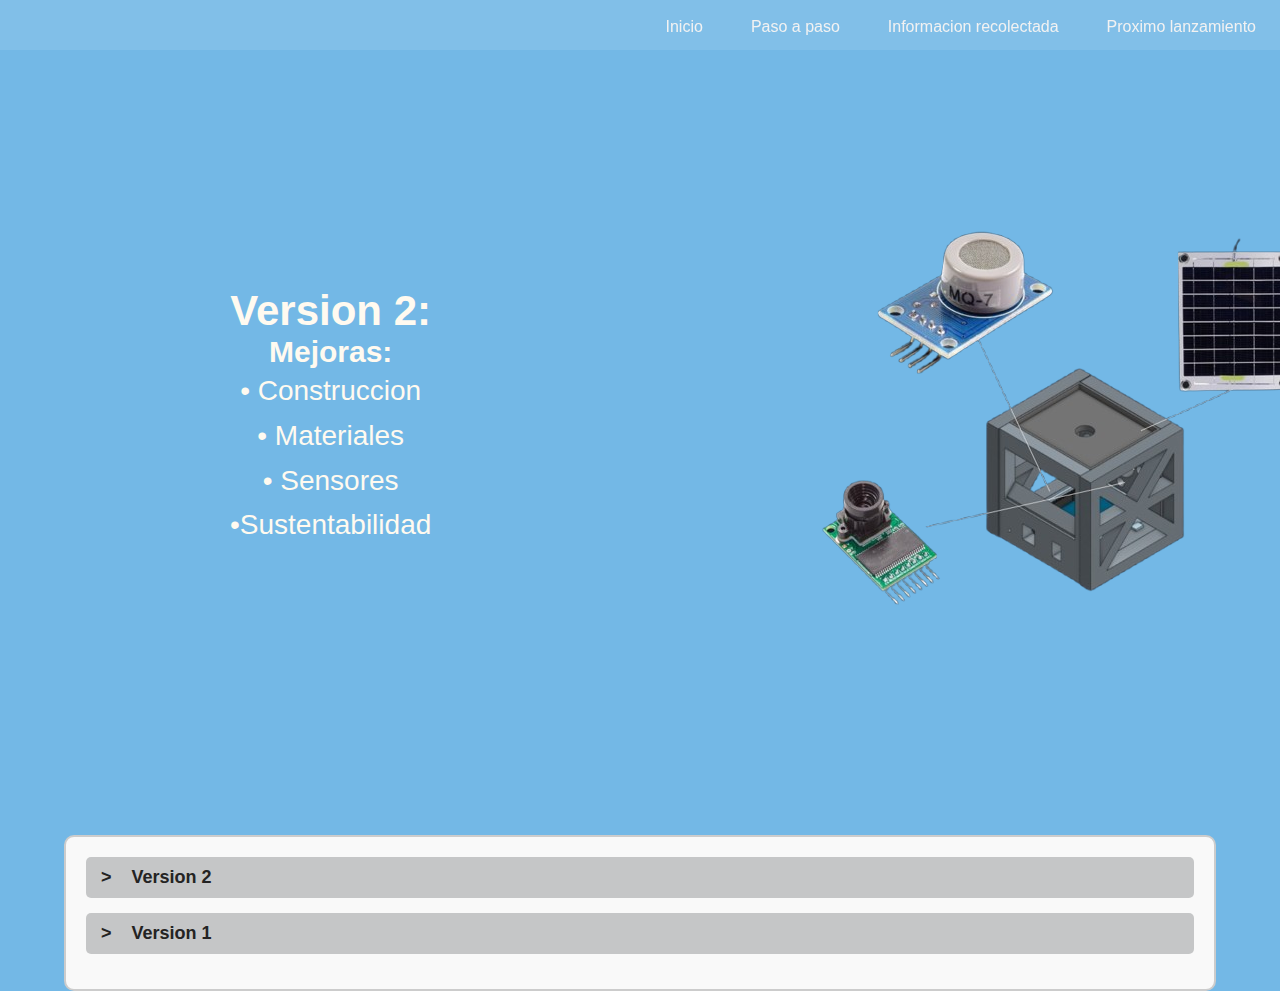
<file: Versiones.html>
<!DOCTYPE html>
<html lang="es">
<head>
    <meta charset="UTF-8" />
    <meta name="viewport" content="width=device-width, initial-scale=1.0" />
    <title>Versiones</title>
 
    <link rel="stylesheet" href="subpages-style.css" />
    <script src="subpages-scripts.js"></script>
   
</head>
<body>
<!-- top navigation bar from main page -->
<div class="topnav" id="topnav">
  <a href="proximo-lanzamiento.html">Proximo lanzamiento</a>
  <a href="informacion-recolectada.html">Informacion recolectada</a>
  <a href="paso-a-paso.html">Paso a paso</a>
  <a href="index.html">Inicio</a>
</div>
<!-- definicion del header -->
<div class="header">
  
  <div class="header-text">
    <h1>Version 2:</h1>
    <h2> Mejoras:</h2>
    <p>• Construccion</p>
    <p>• Materiales</p>
    <p>• Sensores</p>
    <p>•Sustentabilidad</p>

  </div>
  <img src="imagenes/version 2.png" alt="Header Image" class="header-image" />
</div>

  <!-- Custom large rectangle menu replacing dropdown -->
  <div class="custom-menu-container">
    <div class="menu-item">
      <button class="menu-arrow" aria-expanded="false" aria-controls="version2-content">Version 2</button>
         
      <div id="version2-content" class="menu-content" hidden>
        <div class="content-left">
          <p>Información detallada sobre la versión 2.</p>
          <p>Aquí puedes agregar más texto descriptivo.</p>
        </div>
        <div class="content-right">
          <img src="imagenes/version 2.png" alt="Version 2 Image" style="max-width: 150px; margin-left: 20px;" />
          <img src="imagenes/hoja.png" alt="Additional Image" style="max-width: 150px; margin-left: 20px;" />
        </div>
      </div>
    </div>
    <div class="menu-item">
      <button class="menu-arrow" aria-expanded="false" aria-controls="version1-content">Version 1</button>
      <div id="version1-content" class="menu-content" hidden>
        <div class="content-left">
          <p>Información detallada sobre la versión 1.</p>
          <p>Aquí puedes agregar más texto descriptivo.</p>
        </div>
        <div class="content-right">
          <img src="imagenes/version 2.png" alt="Version 1 Image" style="max-width: 150px; margin-left: 20px;" />
          <img src="imagenes/hoja.png" alt="Additional Image" style="max-width: 150px; margin-left: 20px;" />
        </div>
      </div>
    </div>
  </div>
</file>
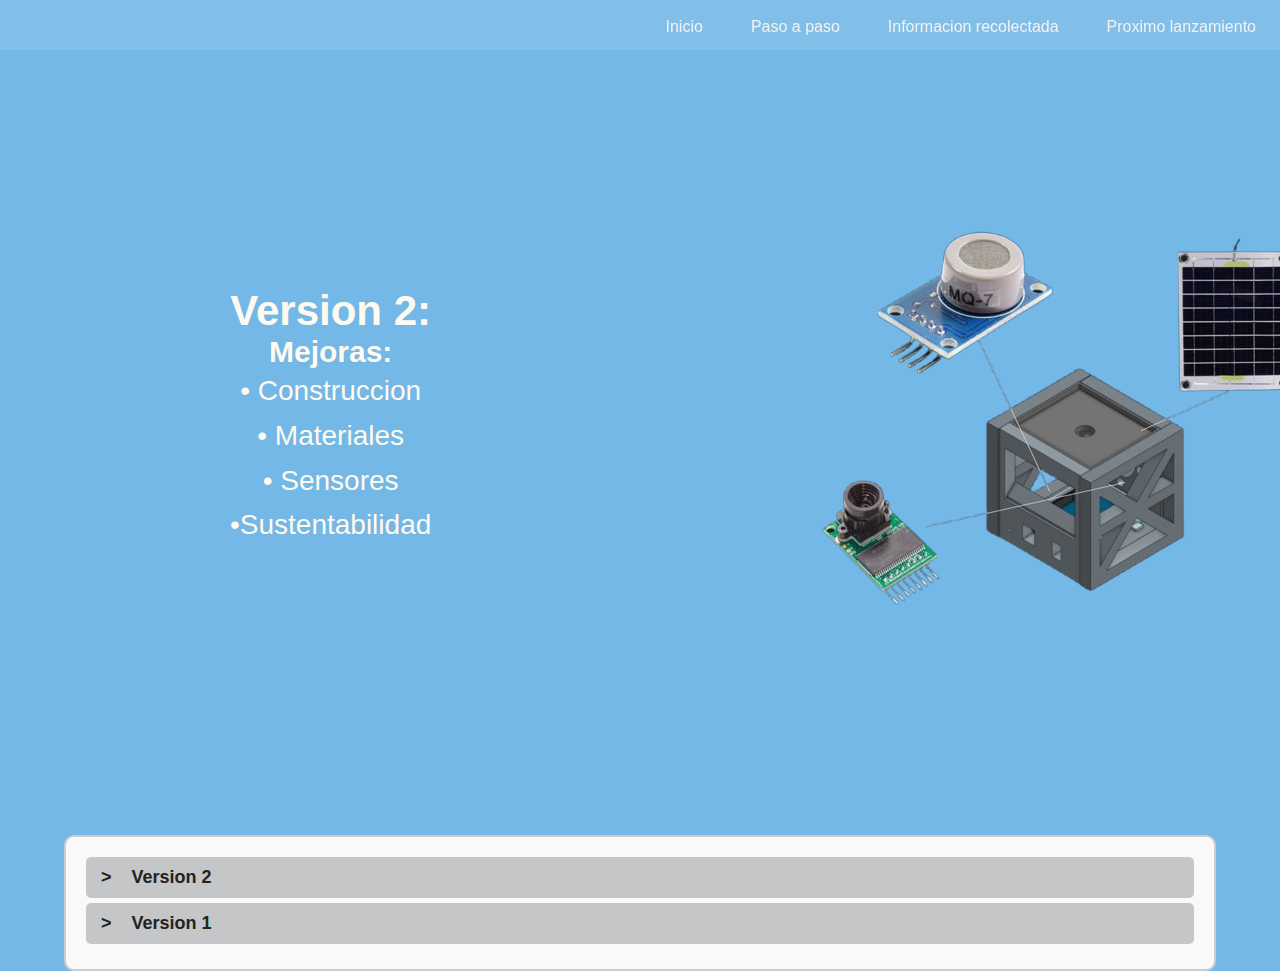
<file: versiones.html>
<!DOCTYPE html>
<html lang="es">
<head>
    <meta charset="UTF-8" />
    <meta name="viewport" content="width=device-width, initial-scale=1.0" />
    <title>Versiones</title>
    <link rel="stylesheet" href="estilos-generales.css" />
    <link rel="stylesheet" href="versiones.css" />
    <script src="subpages-scripts.js"></script>
   
</head>
<body>
<!-- top navigation bar from main page -->
<div class="topnav" id="topnav">
  <a href="proximo-lanzamiento.html">Proximo lanzamiento</a>
  <a href="informacion-recolectada.html">Informacion recolectada</a>
  <a href="paso-a-paso.html">Paso a paso</a>
  <a href="index.html">Inicio</a>
</div>
<!-- definicion del header -->
<div class="header">
  
  <div class="header-text">
    <h1>Version 2:</h1>
    <h2> Mejoras:</h2>
    <p>• Construccion</p>
    <p>• Materiales</p>
    <p>• Sensores</p>
    <p>•Sustentabilidad</p>

  </div>
  <img src="imagenes/version 2.png" alt="Header Image" class="header-image" />
</div>

  <!-- Custom large rectangle menu replacing dropdown -->
  <div class="custom-menu-container">
    <div class="menu-item">
      <button class="menu-arrow" aria-expanded="false" aria-controls="version2-content">Version 2</button>
         
      <div id="version2-content" class="menu-content" hidden>
        <div class="content-left">
          <p>La siguiente version aun no se ha probado, sin embargo ya tenemos en posecion el prototipo.
            posterior al lanzamiento del primer dispositivo hicimos mejoras y redisenos del prototipoa demas de planear aumentar los componentes del satelite.

          </p>
          <p><br>Las mejoras:</br>
          <br>Aumento de sensores: Implementamos un sensor de co2 (para medir contaminacion ambiental) y una camara para tomar fotos del entorno</br>
          <br>Mejora en la sustentabilidad: Incorporamos un panel solar junto con baterias recargables para asegurar la suficiente energia en la mision</br>
          <br>Rediseño: tuvo un gran rediseño, primero se creo una apertura en el techo del satelite para colocar el panel solar, la parte frontal a su vez se le hizo una pared solida con 3 agujeros, uno con una pendiente que focaliza el flujo de aire en los sensores y dos pequeños abajo para acceder a los puertos de programacion y alimentacion del arduino. Finalmente se le agrego un tercer soporte a las paredes en forma de x para ayudar a distribuir mejor la fuerza de los impactos y evitar roturas</br></p>
        </div>
        <div class="content-right">
          <img src="imagenes/case2.png" alt="Version 2 Image">
          
        </div>
      </div>
    </div>
    <div class="menu-item">
      <button class="menu-arrow" aria-expanded="false" aria-controls="version1-content">Version 1</button>
      <div id="version1-content" class="menu-content" hidden>
        <div class="content-left">
          <p>Esta version presenta un diseño sencillo, dos paredes con cruces para darle un flujo de aire y resistencia a la estructura ademas de permitir el acceso a puertos del arduino gracias a su ancha apertura
            echo de pla presentaba algo de debilidad a las caidas pero dentro de lo que cabe era bastante resistente
          </p>
          <p>sus componentes son: </p>
          <br>Arduino Uno - Tarjeta de programación (OBC)</br>
          <br>Sensor DHT11 - Recolección de información</br>
          <br>Impresora 3D y filamento PLA - Fabricación de la carcasa del cubesat</br>
          <br>Jumpers - Conectar el sensor al Arduino</br>
          <br>SD card - Recolección información</br>
          <br>Módulo de SD card para Arduino</br>
          <br>Batería de 9 voltios y su respectivo portabatería - Alimentar el sistema</br>
      
        </div>
        <div class="content-right">
          <img src="imagenes/V1.png" alt="Version 1 Image" />
        </div>
      </div>
    </div>
  </div>
</file>
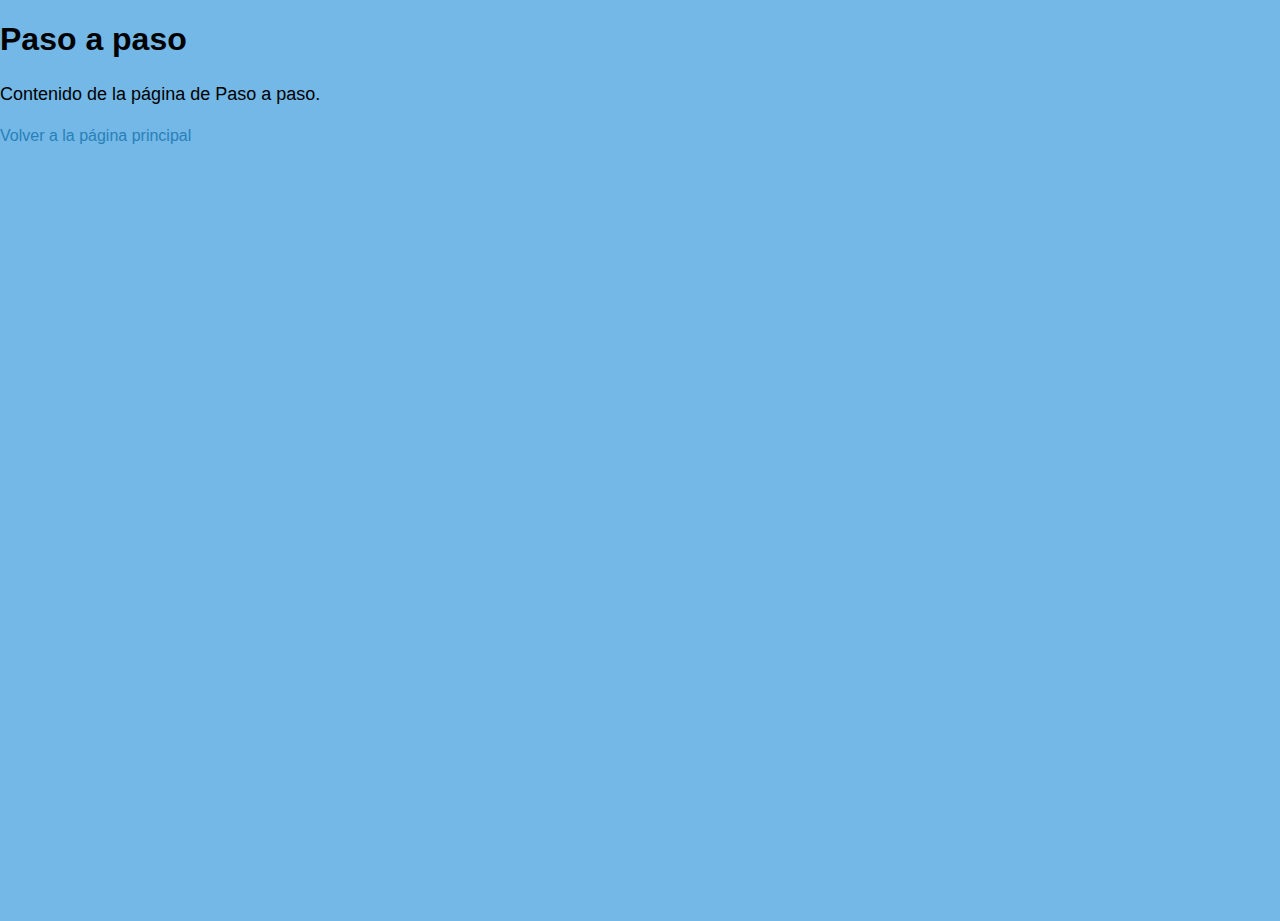
<file: oldversions/Version2/paso-a-paso.html>
<!DOCTYPE html>
<html lang="es">
<head>
    <meta charset="UTF-8" />
    <meta name="viewport" content="width=device-width, initial-scale=1.0" />
    <title>Proximo lanzamiento</title>
    <link rel="stylesheet" href="subpages-style.css" />
    <script src="subpages-scripts.js"></script>
</head>
<body>
    <h1>Paso a paso</h1>
    <p>Contenido de la página de Paso a paso.</p>
    <a href="index.html">Volver a la página principal</a>
</body>
</html>
</file>
<file: style.css>
/* estilo */
html, body {
  height: 100%;/* que tanto de la pantalla */
  width: 100%;/*  lo mismo q arriba*/
  margin: 0;/* determinan si se separan de los bordes de la pagina */
  padding: 0;/* lo mismo q arriba*/
  box-sizing: border-box;
  font-family: Arial, sans-serif;/* que fuentes se usan en la pagina */
  background: rgb(10, 21, 67);
   
    background-repeat: no-repeat;
    background-attachment: fixed;
  
 
  
  
  /* esconde la scrollbar esa de los cojones */
  scrollbar-width: none; /* Firefox */
  -ms-overflow-style: none;  /* IE and Edge */
}

/*lo mismo pero para Chrome, Safari and Opera */
html::-webkit-scrollbar, body::-webkit-scrollbar {
  display: none;
}

/* Header */
.header {
  display: flex; /*lo alinea automaticamente */
  align-items: center; /* mantiene todo en la misma linea vertical */
  justify-content: space-between; /* agrega espacio entre los elementos */
  padding: 200px;/* tamano del header en la pagina */
  background:
  
   url('https://starwalk.space/gallery/images/what-is-space/1920x1080.jpg') no-repeat center center; /*fondo del header... grande wikipedia*/
  background-size: cover; /* lo mueve para todo el header */
  
}

.header-text { /* parametros del texto del header  */
  display: flex;
  flex-direction: column;
  align-items: center;
  color: floralwhite;
}

.header-text h1 { /*  parametros de los titulos del header, modifica 'cubesat'*/
  font-size: 50px;
  margin: 0;
}

.header-text p { /* modifica el resto del texto */
  margin: 0;
}

/* alinea la imagen del cubesat */
.header-image {
  max-width: 400px;
  height: auto; /* ajusta segun el tamano del display */
  margin-left: 20px; /* espacio entre imagen y texto */
}

/*crea la barra de navegacion*/
.topnav {
  position: fixed;
  top: 0;
  left: 0;
  width: 100%;/* que tanto de la pantalla (en % ocupa de largo) */
  height: 50px;/* q tanto ocupa en px de ancho */
  background-color: rgba(255, 255, 255, 0.1); /* la hace traslucida */
  overflow: hidden;
  transition: top 0.3s, transform 0.3s;
  z-index: 1000;
}

.topnav.hidden {
  transform: translateY(-100%); /* esconde la barra cuando scrolleas */
}

/* modifica los links */
.topnav a {
  float: right; /* de que lado estan */
  display: block;
  color: #f2f2f2; /* color texto */
  text-align: center;
  padding: 18px 24px; /* tamano boton */
  text-decoration: none;
  position: relative; /* for pseudo-element */
  overflow: hidden; /* contain the fill animation */
  z-index: 0;
}

/* cambia el color cuando se le pasa el mnouse encima */
/* Remove direct background-color change and add fill animation */
.topnav a:hover {
  color: rgb(255, 255, 255); /* no soy fan del negro, igual y pruebo otrs colores */
}

.topnav a::before {
  content: "";
  position: absolute;
  top: 0;
  left: 0;
  height: 100%;
  width: 0;
  background-color: rgb(2, 38, 68);
  z-index: -1;
  transition: width 0.6s ease;
}

.topnav a:hover::before {
  width: 100%;
}

/* Responsive layout -cuando la pantalla es mayor a 800 pixeles stackea las columnas una sobre otra en vez de escalarlas */
@media screen and (max-width: 800px) {
  .leftcolumn, .rightcolumn {   
    width: 100%;
    padding: 0;
  }
  .color-rectangle {
    padding: 20px;
    margin: 20px 10px;
    min-height: auto;
  }
  .header {
    padding: 100px 20px;
  }
  .header-text h1 {
    font-size: 32px;
  }
  .header-text p {
    font-size: 16px;
  }
  .header-image {
    max-width: 200px;
    margin-left: 10px;
  }
}
@media screen and (max-width: 600px) and (orientation: portrait) {
  .header {
  padding: 70px 15px;
  }
  .header-text h1 {
  font-size: 24px;
  }
  .header-text p {
  font-size: 14px;
  }
  .header-image {
  max-width: 90%;
  margin-left: 0;
  }
  .topnav a {
  padding: 10px 14px;
  font-size: 12px;
  }
  .color-rectangle {
  padding: 20px 15px;
  margin: 30px 10px;
  }
  .rect1 {
  flex-direction: column;
  }
  .rect1-image img {
  max-width: 100%;
  height: auto;
  margin: 10px 0 0 0;
  }
  .rect2 {
  display: block;
  padding: 20px 15px;
  margin: 30px 10px;
  }
  .rect2-bottom-container {
  flex-direction: column;
  }
  .rect2-left-text, .rect2-right-text {
  padding: 10px 0;
  width: 100%;
  }
  .rect2-image img {
  max-width: 100%;
  height: auto;
  margin: 10px 0 0 0;
  }
  .rect3 {
  flex-direction: column;
  padding: 20px 15px;
  margin: 30px 10px;
  }
  .rect3-left-container {
  width: 100%;
  height: auto;
  margin-right: 0;
  margin-bottom: 15px;
  }
  .rect3-right-text {
  font-size: 16px;
  }
  .rect4 {
  padding: 20px 15px;
  margin: 30px 10px;
  }
  .rect4-text-columns {
  flex-direction: column;
  }
  .rect4-left-column, .rect4-right-column {
  width: 100%;
  margin-bottom: 15px;
  }
  .rect4-bullet-points {
  flex-direction: column;
  gap: 10px;
  }
  .rect4-bullet-points li {
  padding-left: 30px;
  }
  }
/* Responsive layout lo mismo pero pa los links */
@media screen and (max-width: 400px) {
  .topnav a {
    float: none;
    width: 100%;
  }
  .header {
    padding: 60px 10px;
  }
  .header-text h1 {
    font-size: 24px;
  }
  .header-text p {
    font-size: 14px;
  }
  .header-image {
    max-width: 150px;
    margin-left: 5px;
  }
}
/* esas dos cosas de arriba se las pedia a chat gpt, gran cabron chat gpt */

/* aca inicia todo para el primer rectangulo */
.color-rectangle { /* le da formato general  */
  max-width: 1000px; /* tamano */
  min-height: 1px; /* tamano */
  margin: 50px auto;  /* separaciom */
  padding: 50px;
  box-sizing: border-box;
  line-height: 2;
  display: block;
  position: relative;
  z-index: 1;
  border-radius: 30px;/* suaviza el rectangulo  */
  box-shadow: 0 10px 25px rgba(0,0,0,0.3);
}

.color-rectangle p { /* modifica todo el texto que este entre ps (todo el texto basicamente) */
  font-size: 24px;
  line-height: 2;
  margin-bottom: 30px;
}

.rect1 {/* modifica el color */
  background-color: rgb( 170, 184, 217);
  display: flex;
}

.rect1-text p{ /* lo mismo q el anterior pero para el rectangulo 1(tengo que ver por que no se aplica todo pa uno)*/
  font-size: 24px;
  line-height: 1;
  margin-bottom: 26px;
}


.rect1-image img {/* le da formmato a la imagen */
  max-width: 1000px;
  height: auto;
  border-radius: 5px;
}
/* aqui acaba todo lo q comprende el primer rectangulo */

/* inicia el rectangulo 2 */
.rect2 {
 /* a grandes rasgso comparten todos la misma configuracion */
  max-width: 1000px;
  min-height: 500px;
  margin: 40px auto;
  padding: 40px;
  box-sizing: border-box;
  color: black;
  font-size: 24px;
  line-height: 1.8;
  border-radius: 25px;
  box-shadow: 0 8px 20px rgba(0,0,0,0.25);
  background-color: rgb( 170, 184, 217);/* Light blue */
  display:grid;
}

.rect2-top-text {
  font-size: 30px;
  font-weight: bold;
  margin-bottom: 15px;
  justify-self: center;
  align-items: center;
}

.rect2-bottom-container {
  display: flex;
  justify-content: space-between;
  align-items: center;
}

.rect2-left-text, .rect2-right-text {
  flex: 1;
  padding: 0 10px;
  font-size: 14px;
  line-height: .5;
}

.rect2-image img {
  max-width:500px;
  height: auto;
  margin: 0 15px;
  border-radius: 5px;
}
/* termna el rectangulo 2*/

/* inicia rectangulo 3 
que bueno soy nombrando*/

.rect3 {
  max-width: 1000px;
  min-height: 500px;
  margin: 40px auto;
  padding: 40px;
  padding-right: 5px;
  box-sizing: border-box;
  color: black;
  font-size: 24px;
  line-height: 1.8;
  border-radius: 25px;
  box-shadow: 0 8px 20px rgba(0,0,0,0.25);
  background-color: rgb( 170, 184, 217); 
  display: flex;
}

.rect3-left-container {
  display: flex;
  flex-direction: column;
  justify-content: space-between;
  width: 250px; 
  height: 600px;
  margin-right: 7.5px;
}

.small-rect {
  height: 80px; 
  border-radius: 5px;
  margin-bottom: 2px;
  padding: 1px;
  font-size: 25px; 
  color: white;
  display: flex;
  align-items: center;
  justify-content: center;
  text-align: center;
}

.rect3-rect1 {
  background-color: rgb( 60, 79, 132);
}

.rect3-rect2 {
  background-color:  rgb( 60, 79, 132);
}

.rect3-rect3 {
  background-color: rgb(60, 79, 132);
}

.rect3-separator {
  width: 2px;
  background-color:  rgb(47, 60, 96);
  margin-right: 15px;
}

.rect3-right-text {
  flex: 0.75;
  font-size: 14px;
  line-height: 1.4;
}

/*  cuatroooooo
    ooooooo
    ooooooo
   ooooooooo
*/
.rect4 {
 
  max-width: 1000px;
  min-height: 500px;
  margin: 40px auto;
  padding: 40px;
  box-sizing: border-box;
  color: black;
  font-size: 24px;
  line-height: 1.8;
  border-radius: 25px;
  box-shadow: 0 8px 20px rgba(0,0,0,0.25);
  background-color: rgb( 170, 184, 217);
}

.rect4-text-columns {/* parametros para acomodar el texto */
  display: flex;
  justify-content: space-between;
  margin-bottom: 15px; 
}

.rect4-left-column, .rect4-right-column {/* formato para las columnas (ambas son iguales) */
  width: 48%;/* que tanto del rectangulo main ocupan */
  text-align: justify;
  font-size: 14px;
  line-height: 1.4;
}

.rect4-bullet-points {/* crea los bulletpoints */
  margin: 0;
  padding: 3px; 
  display: flex;/* el texto se ajusta segub el espacio */
  list-style: none;
  gap: 10px; /* separacion entre ellos */
  font-size: 14px;
  line-height: 1.4;
  justify-content: center;
}

.rect4-bullet-points li {
  position: relative;
  padding-left: 40px;/* mueve que tan cerca esta iconos del texto */
  
}

.rect4-bullet-points li::before {
  content: "";/* establece los parametros para los iconos de los bulletpoints */
  position: absolute;
  left: 0;
  top: 50%;
  transform: translateY(-50%);
  width: 32px;/* tamano*/
  height: 32px;/* tamano */
  background-size: contain;
  background-repeat: no-repeat;
  padding: 1px;
}
/* imagenes de los bullet points */
.rect4-bullet-points li:nth-child(1)::before {
  background-image: url("imagenes/ensayo.png");
  
}

.rect4-bullet-points li:nth-child(2)::before {
  background-image: url("imagenes/planeta.png");
}

.rect4-bullet-points li:nth-child(3)::before {
  background-image: url("imagenes/hoja.png");
}
.rect4-bullet-points li:nth-child(4)::before {
  background-image: url("imagenes/foco.png");
}

/* Es inecesariamente mas largo de lo que deberia, pa la siguiente actualizacion debo darle unas vueltas para optimizar */
/* PXGN */
</file>
<file: oldversions/Version1/style.css>
/* estilo */
html, body {
  height: 100%;/* que tanto de la pantalla */
  width: 100%;/*  lo mismo q arriba*/
  margin: 0;/* determinan si se separan de los bordes de la pagina */
  padding: 0;/* lo mismo q arriba*/
  box-sizing: border-box;
  font-family: Arial, sans-serif;/* que fuentes se usan en la pagina */
  background: linear-gradient(
    to bottom,
    rgb(23, 42, 119),
    rgb(20, 34, 104),
    rgb(18, 28, 87),
    rgb(14, 24, 75),
    rgb(10, 21, 67)
    );
    /* degradado de la imagen al fondo general, definicion del body (no funciono :c) */
    background-repeat: no-repeat;
    background-attachment: fixed;
  
 
  
  
  /* esconde la scrollbar esa de los cojones */
  scrollbar-width: none; /* Firefox */
  -ms-overflow-style: none;  /* IE and Edge */
}

/*lo mismo pero para Chrome, Safari and Opera */
html::-webkit-scrollbar, body::-webkit-scrollbar {
  display: none;
}

/* Header */
.header {
  display: flex; /*lo alinea automaticamente */
  align-items: center; /* mantiene todo en la misma linea vertical */
  justify-content: space-between; /* agrega espacio entre los elementos */
  padding: 200px;/* tamano del header en la pagina */
  background:
  
   url('https://starwalk.space/gallery/images/what-is-space/1920x1080.jpg') no-repeat center center; /*fondo del header... grande wikipedia*/
  background-size: cover; /* lo mueve para todo el header */
  
}

.header-text { /* parametros del texto del header  */
  display: flex;
  flex-direction: column;
  align-items: center;
  color: floralwhite;
}

.header-text h1 { /*  parametros de los titulos del header, modifica 'cubesat'*/
  font-size: 50px;
  margin: 0;
}

.header-text p { /* modifica el resto del texto */
  margin: 0;
}

/* alinea la imagen del cubesat */
.header-image {
  max-width: 400px;
  height: auto; /* ajusta segun el tamano del display */
  margin-left: 20px; /* espacio entre imagen y texto */
}

/*crea la barra de navegacion*/
.topnav {
  position: fixed;
  top: 0;
  left: 0;
  width: 100%;/* que tanto de la pantalla (en % ocupa de largo) */
  height: 50px;/* q tanto ocupa en px de ancho */
  background-color: rgba(255, 255, 255, 0.1); /* la hace traslucida */
  overflow: hidden;
  transition: top 0.3s, transform 0.3s;
  z-index: 1000;
}

.topnav.hidden {
  transform: translateY(-100%); /* esconde la barra cuando scrolleas */
}

/* modifica los links */
.topnav a {
  float: right; /* de que lado estan */
  display: block;
  color: #f2f2f2; /* color texto */
  text-align: center;
  padding: 18px 24px; /* tamano boton */
  text-decoration: none;
}

/* cambia el color cuando se le pasa el mnouse encima */
.topnav a:hover {
  background-color: rgb(2, 38, 68);
  color: black; /* no soy fan del negro, igual y pruebo otrs colores */
}

/* Responsive layout -cuando la pantalla es mayor a 800 pixeles stackea las columnas una sobre otra en vez de escalarlas */
@media screen and (max-width: 800px) {
  .leftcolumn, .rightcolumn {   
    width: 100%;
    padding: 0;
  }
}

/* Responsive layout lo mismo pero pa los links */
@media screen and (max-width: 400px) {
  .topnav a {
    float: none;
    width: 100%;
  }
}
/* esas dos cosas de arriba se las pedia a chat gpt, gran cabron chat gpt */

/* aca inicia todo para el primer rectangulo */
.color-rectangle { /* le da formato general  */
  max-width: 1000px; /* tamano */
  min-height: 400px; /* tamano */
  margin: 50px auto;  /* separaciom */
  padding: 50px;
  box-sizing: border-box;
  line-height: 2;
  display: block;
  position: relative;
  z-index: 1;
  border-radius: 30px;/* suaviza el rectangulo  */
  box-shadow: 0 10px 25px rgba(0,0,0,0.3);
}

.color-rectangle p { /* modifica todo el texto que este entre ps (todo el texto basicamente) */
  font-size: 24px;
  line-height: 2;
  margin-bottom: 30px;
}

.rect1 {/* modifica el color */
  background-color: rgb( 170, 184, 217);
  display: flex;
}

.rect1-text p{ /* lo mismo q el anterior pero para el rectangulo 1(tengo que ver por que no se aplica todo pa uno)*/
  font-size: 24px;
  line-height: 1;
  margin-bottom: 26px;
}


.rect1-image img {/* le da formmato a la imagen */
  max-width: 1000px;
  height: auto;
  border-radius: 5px;
}
/* aqui acaba todo lo q comprende el primer rectangulo */

/* inicia el rectangulo 2 */
.rect2 {
 /* a grandes rasgso comparten todos la misma configuracion */
  max-width: 1000px;
  min-height: 500px;
  margin: 40px auto;
  padding: 40px;
  box-sizing: border-box;
  color: black;
  font-size: 24px;
  line-height: 1.8;
  border-radius: 25px;
  box-shadow: 0 8px 20px rgba(0,0,0,0.25);
  background-color: rgb( 170, 184, 217);/* Light blue */
  display:grid;
}

.rect2-top-text {
  font-size: 30px;
  font-weight: bold;
  margin-bottom: 15px;
  justify-self: center;
  align-items: center;
}

.rect2-bottom-container {
  display: flex;
  justify-content: space-between;
  align-items: center;
}

.rect2-left-text, .rect2-right-text {
  flex: 1;
  padding: 0 10px;
  font-size: 14px;
  line-height: .5;
}

.rect2-image img {
  max-width:500px;
  height: auto;
  margin: 0 15px;
  border-radius: 5px;
}
/* termna el rectangulo 2*/

/* inicia rectangulo 3 
que bueno soy nombrando*/

.rect3 {
  max-width: 1000px;
  min-height: 500px;
  margin: 40px auto;
  padding: 40px;
  padding-right: 5px;
  box-sizing: border-box;
  color: black;
  font-size: 24px;
  line-height: 1.8;
  border-radius: 25px;
  box-shadow: 0 8px 20px rgba(0,0,0,0.25);
  background-color: rgb( 170, 184, 217); 
  display: flex;
}

.rect3-left-container {
  display: flex;
  flex-direction: column;
  justify-content: space-between;
  width: 250px; 
  height: 600px;
  margin-right: 7.5px;
}

.small-rect {
  height: 80px; 
  border-radius: 5px;
  margin-bottom: 2px;
  padding: 1px;
  font-size: 25px; 
  color: white;
  display: flex;
  align-items: center;
  justify-content: center;
  text-align: center;
}

.rect3-rect1 {
  background-color: rgb( 60, 79, 132);
}

.rect3-rect2 {
  background-color:  rgb( 60, 79, 132);
}

.rect3-rect3 {
  background-color: rgb(60, 79, 132);
}

.rect3-separator {
  width: 2px;
  background-color:  rgb(47, 60, 96);
  margin-right: 15px;
}

.rect3-right-text {
  flex: 0.75;
  font-size: 14px;
  line-height: 1.4;
}

/*  cuatroooooo
    ooooooo
    ooooooo
   ooooooooo
*/
.rect4 {
 
  max-width: 1000px;
  min-height: 500px;
  margin: 40px auto;
  padding: 40px;
  box-sizing: border-box;
  color: black;
  font-size: 24px;
  line-height: 1.8;
  border-radius: 25px;
  box-shadow: 0 8px 20px rgba(0,0,0,0.25);
  background-color: rgb( 170, 184, 217);
}

.rect4-text-columns {/* parametros para acomodar el texto */
  display: flex;
  justify-content: space-between;
  margin-bottom: 15px; 
}

.rect4-left-column, .rect4-right-column {/* formato para las columnas (ambas son iguales) */
  width: 48%;/* que tanto del rectangulo main ocupan */
  text-align: justify;
  font-size: 14px;
  line-height: 1.4;
}

.rect4-bullet-points {/* crea los bulletpoints */
  margin: 0;
  padding: 3px; 
  display: flex;/* el texto se ajusta segub el espacio */
  list-style: none;
  gap: 10px; /* separacion entre ellos */
  font-size: 14px;
  line-height: 1.4;
  justify-content: center;
}

.rect4-bullet-points li {
  position: relative;
  padding-left: 40px;/* mueve que tan cerca esta iconos del texto */
  
}

.rect4-bullet-points li::before {
  content: "";/* establece los parametros para los iconos de los bulletpoints */
  position: absolute;
  left: 0;
  top: 50%;
  transform: translateY(-50%);
  width: 32px;/* tamano*/
  height: 32px;/* tamano */
  background-size: contain;
  background-repeat: no-repeat;
  padding: 1px;
}
/* imagenes de los bullet points */
.rect4-bullet-points li:nth-child(1)::before {
  background-image: url("imagenes/ensayo.png");
  
}

.rect4-bullet-points li:nth-child(2)::before {
  background-image: url("imagenes/planeta.png");
}

.rect4-bullet-points li:nth-child(3)::before {
  background-image: url("imagenes/hoja.png");
}
.rect4-bullet-points li:nth-child(4)::before {
  background-image: url("imagenes/foco.png");
}

/* Es inecesariamente mas largo de lo que deberia, pa la siguiente actualizacion debo darle unas vueltas para optimizar */
/* PXGN */
</file>
<file: subpages-style.css>
/* Styles for custom large rectangle menu in Versiones.html */

.custom-menu-container {
  border: 2px solid #ccc;
  border-radius: 10px;
  background-color: #f9f9f9;
  padding: 20px;
  font-family: Arial, sans-serif;
  width: 90%;
  margin-left: auto;
  margin-right: auto;
  box-sizing: border-box;
}

.menu-arrow {
  background-color: #e0e0e0;
  color: #333;
  font-size: 20px;
  font-weight: bold;
  border: none;
  width: 100%;
  text-align: left;
  padding: 15px 20px;
  cursor: pointer;
  border-radius: 5px;
  user-select: none;
  display: flex;
  align-items: center;
  gap: 10px;
}

.menu-arrow:focus {
  outline: 2px solid #bbb;
}

.menu-content {
  overflow: hidden;
  max-height: 0;
  background-color: #ffffff;
  border-radius: 5px;
  padding: 0 20px;
  margin-top: 10px;
  gap: 20px;
  display: flex;
  flex-wrap: nowrap;
  transition: max-height 0.5s ease, padding 0.5s ease;
  box-shadow: 0 2px 5px rgba(0,0,0,0.1);
}

.menu-content.expanded {
  max-height: 1000px; /* enough to show content */
  padding: 20px;
}

.content-left {
  flex: 1;
  font-size: 16px;
  color: #222;
}

.content-right {
  display: flex;
  flex-direction: column;
  gap: 10px;
}

.content-right img {
  border-radius: 5px;
  max-width: 150px;
  height: auto;
  box-shadow: 0 1px 3px rgba(0,0,0,0.1);
}

.menu-item {
  margin-bottom: 10px;
}

.menu-arrow {
  background-color: #c5c6c7;
  color: rgb(36, 35, 35);
  font-size: 18px;
  font-weight: bold;
  border: none;
  width: 100%;
  text-align: left;
  padding: 10px 15px;
  cursor: pointer;
  border-radius: 5px;
  user-select: none;
  display: flex;
  align-items: center;
  gap: 10px;
  position: relative;
}

.menu-arrow::before {
  content: ">";
  margin-right: 10px;
  font-weight: bold;
  transition: transform 0.3s ease;
}

.menu-arrow[aria-expanded="true"]::before {
  content: "v";
}

.menu-arrow:focus {
  outline: 2px solid #f0f0f0;
}

.menu-content {
  overflow: hidden;
  max-height: 0;
  background-color: #d0d9f0;
  border-radius: 5px;
  padding: 0 15px;
  margin-top: 5px;
  gap: 20px;
  display: flex;
  flex-wrap: nowrap;
  transition: max-height 0.5s ease, padding 0.5s ease;
}

.menu-content.expanded {
  max-height: 500px; /* enough to show content */
  padding: 15px;
}

.content-left {
  flex: 1;
  font-size: 16px;
  color: #000;
}

.content-right {
  display: flex;
  flex-direction: column;
  gap: 10px;
}

.content-right img {
  border-radius: 5px;
  max-width: 150px;
  height: auto;
}
/* Modified styles for full screen header without spaces */

/* Header styles copied from style.css */
.header {
  display: flex; /*lo alinea automaticamente */
  align-items: center; /* mantiene todo en la misma linea vertical */
  justify-content: space-between; /* agrega espacio entre los elementos */
  padding: 230px;/* tamano del header en la pagina */
  background: rgb(115, 184, 230); /*fondo del header... grande wikipedia*/
  background-size: cover; /* lo mueve para todo el header */
  
}

.header-text { /* parametros del texto del header  */
  display: flex;
  flex-direction: column;
  align-items: center;
  color: floralwhite;
}

.header-text h1 { /*  parametros de los titulos del header, modifica 'cubesat'*/
  font-size: 42px;
  margin: 0;
}
.header-text h2 { /*  parametros de los titulos del header, modifica 'cubesat'*/
  font-size: 30px;
  margin: 0;
}

.header-text p { /* modifica el resto del texto */
  font-size: 28px;
  margin: 0;
}

/* alinea la imagen del cubesat */
.header-image {
  max-width: 1000px;
  height: auto; /* ajusta segun el tamano del display */
  margin-left: 290px; /* espacio entre imagen y texto */
}

/* Responsive layout -cuando la pantalla es mayor a 800 pixeles stackea las columnas una sobre otra en vez de escalarlas */
@media screen and (max-width: 800px) {
  .header {
    padding: 100px 20px;
    height: auto; /* override height for smaller screens */
  }
  .header-text h1 {
    font-size: 32px;
  }
  .header-text p {
    font-size: 16px;
  }
  .header-image {
    max-width: 200px;
    margin-left: 10px;
  }
}

/* Responsive layout lo mismo pero pa los links */
@media screen and (max-width: 400px) {
  .header {
    padding: 60px 10px;
    height: auto; /* override height for smaller screens */
  }
  .header-text h1 {
    font-size: 24px;
  }
  .header-text p {
    font-size: 14px;
  }
  .header-image {
    max-width: 150px;
    margin-left: 5px;
  }
}

html, body {
  height: 100%;/* que tanto de la pantalla */
  width: 100%;/*  lo mismo q arriba*/
  margin: 0;/* determinan si se separan de los bordes de la pagina */
  padding: 0;/* lo mismo q arriba*/
  box-sizing: border-box;
  font-family: Arial, sans-serif;/* que fuentes se usan en la pagina */
  background: rgb(115, 184, 230);
   
    background-repeat: no-repeat;
    background-attachment: fixed;
  
  /* esconde la scrollbar esa de los cojones */
  scrollbar-width: none; /* Firefox */
  -ms-overflow-style: none;  /* IE and Edge */
}



a {
  color: #2980b9;
  text-decoration: none;
}

a:hover {
  text-decoration: underline;
}

p {
  font-size: 18px;
  line-height: 1.6;
}

/* Styles for Proximo lanzamiento page */
.proximo-lanzamiento-body {
  background: url('imagenes/fondolanz.jpg') no-repeat center center fixed;
  background-size: cover;
  overflow: hidden;
  height: 100vh;
  margin: 0;
  padding: 50px 0 0 0; /* space for fixed topnav */
}

/*crea la barra de navegacion*/
.topnav {
  position: fixed;
  top: 0;
  left: 0;
  width: 100%;/* que tanto de la pantalla (en % ocupa de largo) */
  height: 50px;/* q tanto ocupa en px de ancho */
  background-color: rgba(255, 255, 255, 0.1); /* la hace traslucida */
  overflow: hidden;
  transition: top 0.3s, transform 0.3s;
  z-index: 1000;
}

.topnav.hidden {
  transform: translateY(-100%); /* esconde la barra cuando scrolleas */
}

/* modifica los links */
.topnav a {
  float: right; /* de que lado estan */
  display: block;
  color: #f2f2f2; /* color texto */
  text-align: center;
  padding: 18px 24px; /* tamano boton */
  text-decoration: none;
  position: relative; /* for pseudo-element */
  overflow: hidden; /* contain the fill animation */
  z-index: 0;
}

/* cambia el color cuando se le pasa el mnouse encima */
/* Remove direct background-color change and add fill animation */
.topnav a:hover {
  color: rgb(0, 0, 0); /* no soy fan del negro, igual y pruebo otrs colores */
}

.topnav a::before {
  content: "";
  position: absolute;
  top: 0;
  left: 0;
  height: 100%;
  width: 0;
  background-color: rgb(188, 217, 223);
  z-index: -1;
  transition: width 0.6s ease;
}

.topnav a:hover::before {
  width: 100%;
}

.proximo-lanzamiento-container {
  display: flex;
  height: calc(100vh - 50px);
  color: white;
  padding: 20px;
  box-sizing: border-box;
}

.left-section {
  flex: 1;
  display: flex;
  flex-direction: column;
  justify-content: center;
  padding: 20px;
}

.counter {
  font-size: 72px;
  font-weight: bold;
  margin-bottom: 20px;
}

.launch-info {
  font-size: 18px;
  max-width: 400px;
}

.right-section {
  flex: 1;
  display: flex;
  justify-content: center;
  align-items: center;
}

.launch-image {
  max-width: 80%;
  height: auto;
}

.back-link {
  position: absolute;
  bottom: 20px;
  left: 20px;
  color: white;
  font-size: 18px;
  text-decoration: underline;
}
</file>
<file: informacion-recolectada.css>
/* Minimalist design for informacion-recolectada page */
.info-container {
  display: flex;
  justify-content: space-between;
  background-color: #e9e9e8;
  padding: 20px;
  margin: 120px auto;
  max-width: 900px;
  box-shadow: 2px 2px 8px rgba(0,0,0,0.05);
  border-radius: 8px;
  font-family: Arial, sans-serif;
  color: #333;
}

.info-left {
  flex: 1;
  padding-right: 20px;
  font-size: 16px;
  line-height: 1.5;
  
}

.info-right {
  flex: 1;
  display: flex;
  justify-content: flex-end;
  align-items: center;
}

.info-right table {
  border-collapse: collapse;
  width: 150px;
  font-size: 16px;
  color: #222;
}

.info-right table td {
  border: 1px solid #ccc;
  padding: 10px;
  text-align: center;
  background-color: #fff;
}
/* Status badge circle styles */
.status-circle {
  display: inline-block;
  width: 12px;
  height: 12px;
  border-radius: 50%;
  margin-right: 8px;
  vertical-align: middle;
}

/* Status colors */
.status-pendiente .status-circle {
  background-color: orange;
}

.status-finalizado .status-circle {
  background-color: green;
}

.status-perdido .status-circle {
  background-color: red;
}

.status-en-progreso .status-circle {
  background-color: yellow;
}

.status-en-recoleccion .status-circle {
  background-color: blue;
}

@media screen and (max-width: 600px) {
  .info-container {
    flex-direction: column;
    margin: 60px 10px;
    padding: 10px;
  }
  .info-left {
    padding-right: 0;
    font-size: 14px;
  }
  .info-right {
    justify-content: center;
    margin-top: 20px;
  }
  .info-right table {
    width: 100%;
    font-size: 14px;
  }
  .info-right table td {
    padding: 6px;
  }
}

@media screen and (max-width: 600px) and (orientation: portrait) {
  .info-container {
    margin: 40px 5px;
    padding: 8px;
  }
  .info-left {
    font-size: 13px;
  }
  .info-right table {
    font-size: 12px;
  }
  .info-right table td {
    padding: 4px;
  }
}
</file>
<file: estilos-generales.css>
html, body {
  height: 100%;
  width: 100%;
  margin: 0;
  padding: 0;
  box-sizing: border-box;
  font-family: Arial, sans-serif;
  background: rgb(115, 184, 230);
  background-repeat: no-repeat;
  background-attachment: fixed;
  scrollbar-width: none;
  -ms-overflow-style: none;
}

a {
  color: #2980b9;
  text-decoration: none;
}

a:hover {
  text-decoration: underline;
}

p {
  font-size: 18px;
  line-height: 1.6;
}

/* Header styles */
.header {
  display: flex;
  align-items: center;
  justify-content: space-between;
  padding: 230px;
  background: rgb(115, 184, 230);
  background-size: cover;
}

.header-text {
  display: flex;
  flex-direction: column;
  align-items: center;
  color: floralwhite;
}

.header-text h1 {
  font-size: 42px;
  margin: 0;
}
.header-text h2 {
  font-size: 30px;
  margin: 0;
}

.header-text p {
  font-size: 28px;
  margin: 0;
}

.header-image {
  max-width: 1000px;
  height: auto;
  margin-left: 290px;
}

@media screen and (max-width: 800px) {
  .header {
    padding: 100px 20px;
    height: auto;
  }
  .header-text h1 {
    font-size: 32px;
  }
  .header-text p {
    font-size: 16px;
  }
  .header-image {
    max-width: 200px;
    margin-left: 10px;
  }
}

@media screen and (max-width: 400px) {
  .header {
    padding: 60px 10px;
    height: auto;
  }
  .header-text h1 {
    font-size: 24px;
  }
  .header-text p {
    font-size: 14px;
  }
  .header-image {
    max-width: 150px;
    margin-left: 5px;
  }
}

/* Navigation bar */
.topnav {
  position: fixed;
  top: 0;
  left: 0;
  width: 100%;
  height: 50px;
  background-color: rgba(255, 255, 255, 0.1);
  overflow: hidden;
  transition: top 0.3s, transform 0.3s;
  z-index: 1000;
}

.topnav.hidden {
  transform: translateY(-100%);
}

.topnav a {
  float: right;
  display: block;
  color: #f2f2f2;
  text-align: center;
  padding: 18px 24px;
  text-decoration: none;
  position: relative;
  overflow: hidden;
  z-index: 0;
}

.topnav a:hover {
  color: rgb(0, 0, 0);
}

.topnav a::before {
  content: "";
  position: absolute;
  top: 0;
  left: 0;
  height: 100%;
  width: 0;
  background-color: rgb(188, 217, 223);
  z-index: -1;
  transition: width 0.6s ease;
}

.topnav a:hover::before {
  width: 100%;
}

@media screen and (max-width: 600px) {
  .header {
    flex-direction: column;
    padding: 50px 10px;
  }
  .header-text h1 {
    font-size: 28px;
  }
  .header-text h2 {
    font-size: 22px;
  }
  .header-text p {
    font-size: 16px;
  }
  .header-image {
    max-width: 100%;
    margin-left: 0;
  }
  .topnav a {
    padding: 12px 16px;
    font-size: 14px;
  }
}

@media screen and (max-width: 600px) and (orientation: portrait) {
  .header {
    padding: 70px 15px;
  }
  .header-text h1 {
    font-size: 24px;
  }
  .header-text h2 {
    font-size: 18px;
  }
  .header-text p {
    font-size: 14px;
  }
  .header-image {
    max-width: 90%;
    margin-left: 0;
  }
  .topnav a {
    padding: 10px 14px;
    font-size: 12px;
  }
}
</file>
<file: paso-a-paso.css>
body {
    margin: 0;
    padding: 0;
    font-family: Arial, sans-serif;
    background-color: #f0f0f0;
}
h1{
    margin-top: 4%;
    margin-left: 35%;
}
.step-container {
    width: 80%;
    max-width: 900px;
    height: 800px;
    max-height: 80%;
    background-color: white;
    margin: 40px auto 20px auto;
    display: none;
    box-shadow: 0 0 10px rgba(0,0,0,0.1);
    border-radius: 8px;
    overflow: hidden;
    position: relative;
    padding-bottom: 50px; /* space for buttons */
}

.step-container.active {
    display: flex;
}

.content-left {
    flex: 1;
    padding: 20px;
    box-sizing: border-box;
    display: flex;
    flex-direction: column;
    justify-content: center;
}

.content-right {
    flex: 1;
    background-color: #eee;
    display: flex;
    justify-content: center;
    align-items: center;
    padding: 10px;
}

.content-right img {
    max-width: 100%;
    max-height: 100%;
    object-fit: contain;
}

.buttons {
    position: absolute;
    bottom: 10px;
    width: 100%;
    display: flex;
    justify-content: space-between;
    padding: 0 20px;
    box-sizing: border-box;
}

.btn-red {
    background-color: #d32f2f;
    color: white;
    border: none;
    padding: 10px 20px;
    font-size: 14px;
    border-radius: 4px;
    cursor: pointer;
    box-shadow: 0 2px 5px rgba(211, 47, 47, 0.5);
    transition: background-color 0.3s ease;
}

.btn-red:hover {
    background-color: #b71c1c;
}
@media screen and (max-width: 600px) {
    h1 {
      margin-left: 10%;
      font-size: 20px;
    }
    .step-container {
      width: 95%;
      height: auto;
      max-height: none;
      margin: 20px auto;
      flex-direction: column;
      padding-bottom: 70px;
    }
    .content-left, .content-right {
      flex: none;
      width: 100%;
      padding: 10px;
    }
    .buttons {
      flex-direction: column;
      gap: 10px;
      padding: 10px 20px;
    }
    .btn-red {
      width: 100%;
      font-size: 16px;
      padding: 12px 0;
    }
  }
  
  @media screen and (max-width: 600px) and (orientation: portrait) {
    h1 {
      margin-left: 5%;
      font-size: 18px;
    }
    .step-container {
      margin: 15px 5px;
      padding-bottom: 80px;
    }
    .content-left, .content-right {
      padding: 8px;
    }
    .buttons {
      gap: 8px;
      padding: 8px 15px;
    }
    .btn-red {
      font-size: 14px;
      padding: 10px 0;
    }
  }
  @media screen and (max-width: 600px) {
    h1 {
      margin-left: 10%;
      font-size: 20px;
    }
    .step-container {
      width: 95%;
      height: auto;
      max-height: none;
      margin: 20px auto;
      flex-direction: column;
      padding-bottom: 70px;
    }
    .content-left, .content-right {
      flex: none;
      width: 100%;
      padding: 10px;
    }
    .buttons {
      flex-direction: column;
      gap: 10px;
      padding: 10px 20px;
    }
    .btn-red {
      width: 100%;
      font-size: 16px;
      padding: 12px 0;
    }
  }
  @media screen and (max-width: 600px) {
    h1 {
      margin-left: 10%;
      font-size: 20px;
    }
    .step-container {
      width: 95%;
      height: auto;
      max-height: none;
      margin: 20px auto;
      flex-direction: column;
      padding-bottom: 70px;
    }
    .content-left, .content-right {
      flex: none;
      width: 100%;
      padding: 10px;
    }
    .buttons {
      flex-direction: column;
      gap: 10px;
      padding: 10px 20px;
    }
    .btn-red {
      width: 100%;
      font-size: 16px;
      padding: 12px 0;
    }
  }
  
  @media screen and (max-width: 600px) and (orientation: portrait) {
    h1 {
      margin-left: 5%;
      font-size: 18px;
    }
    .step-container {
      margin: 15px 5px;
      padding-bottom: 80px;
    }
    .content-left, .content-right {
      padding: 8px;
    }
    .buttons {
      gap: 8px;
      padding: 8px 15px;
    }
    .btn-red {
      font-size: 14px;
      padding: 10px 0;
    }
  }
</file>
<file: proximo-lanzamiento.css>
/* Styles for Proximo lanzamiento page */
.proximo-lanzamiento-body {
  background: url('imagenes/fondolanz.jpg') no-repeat center center fixed;
  background-size: cover;
  overflow: hidden;
  height: 100vh;
  margin: 0;
  padding: 50px 0 0 0;
}

.proximo-lanzamiento-container {
  display: flex;
  height: calc(100vh - 50px);
  color: white;
  padding: 20px;
  box-sizing: border-box;
}

.left-section {
  flex: 1;
  display: flex;
  flex-direction: column;
  justify-content: center;
  padding: 20px;
}

.counter {
  font-size: 72px;
  font-weight: bold;
  margin-bottom: 20px;
}

.launch-info {
  font-size: 18px;
  max-width: 400px;
}

.right-section {
  flex: 1;
  display: flex;
  justify-content: center;
  align-items: center;
}

.launch-image {
  max-width: 80%;
  height: auto;
}

.back-link {
  position: absolute;
  bottom: 20px;
  left: 20px;
  color: white;
  font-size: 18px;
  text-decoration: underline;
}
</file>
<file: versiones.css>
/* Styles for custom large rectangle menu in Versiones.html */
.custom-menu-container {
  border: 2px solid #ccc;
  border-radius: 10px;
  background-color: #f9f9f9;
  padding: 20px;
  font-family: Arial, sans-serif;
  width: 90%;
  margin-left: auto;
  margin-right: auto;
  box-sizing: border-box;
}

.menu-arrow {
  background-color: #c5c6c7;
  color: rgb(36, 35, 35);
  font-size: 18px;
  font-weight: bold;
  border: none;
  width: 100%;
  text-align: left;
  padding: 10px 15px;
  cursor: pointer;
  border-radius: 5px;
  user-select: none;
  display: flex;
  align-items: center;
  gap: 10px;
  position: relative;
}

.menu-arrow::before {
  content: ">";
  margin-right: 10px;
  font-weight: bold;
  transition: transform 0.3s ease;
}

.menu-arrow[aria-expanded="true"]::before {
  content: "v";
}

.menu-arrow:focus {
  outline: 2px solid #f0f0f0;
}

.menu-content {
  overflow: hidden;
  max-height: 0;
  background-color: #d0d9f0;
  border-radius: 5px;
  padding: 0 15px;
  margin-top: 5px;
  gap: 20px;
  display: flex;
  flex-wrap: nowrap;
  transition: max-height 0.5s ease, padding 0.5s ease;
}

.menu-content.expanded {
  max-height: 500px;
  padding: 15px;
}

.content-left {
  flex: 1;
  font-size: 16px;
  color: #000;
}

.content-right {
  display: flex;
  flex-direction: column;
  gap: 10px;
}

.content-right img {
  border-radius: 5px;
  max-width: 600px;
  height: auto;
}

@media screen and (max-width: 600px) {
  .menu-content {
    flex-wrap: wrap;
    padding: 10px;
  }
  .content-left {
    font-size: 14px;
    flex-basis: 100%;
    margin-bottom: 10px;
  }
  .content-right img {
    max-width: 100%;
    height: auto;
  }
}

@media screen and (max-width: 600px) and (orientation: portrait) {
  .menu-content {
    padding: 8px;
  }
  .content-left {
    font-size: 13px;
    margin-bottom: 8px;
  }
  .content-right img {
    max-width: 100%;
    height: auto;
  }
}
</file>
<file: oldversions/Version2/subpages-style.css>
/* Styles for custom large rectangle menu in Versiones.html */

.custom-menu-container {
  border: 2px solid #ccc;
  border-radius: 10px;
  background-color: #f9f9f9;
  padding: 20px;
  font-family: Arial, sans-serif;
  width: 90%;
  margin-left: auto;
  margin-right: auto;
  box-sizing: border-box;
}

.menu-arrow {
  background-color: #e0e0e0;
  color: #333;
  font-size: 20px;
  font-weight: bold;
  border: none;
  width: 100%;
  text-align: left;
  padding: 15px 20px;
  cursor: pointer;
  border-radius: 5px;
  user-select: none;
  display: flex;
  align-items: center;
  gap: 10px;
}

.menu-arrow:focus {
  outline: 2px solid #bbb;
}

.menu-content {
  overflow: hidden;
  max-height: 0;
  background-color: #ffffff;
  border-radius: 5px;
  padding: 0 20px;
  margin-top: 10px;
  gap: 20px;
  display: flex;
  flex-wrap: nowrap;
  transition: max-height 0.5s ease, padding 0.5s ease;
  box-shadow: 0 2px 5px rgba(0,0,0,0.1);
}

.menu-content.expanded {
  max-height: 1000px; /* enough to show content */
  padding: 20px;
}

.content-left {
  flex: 1;
  font-size: 16px;
  color: #222;
}

.content-right {
  display: flex;
  flex-direction: column;
  gap: 10px;
}

.content-right img {
  border-radius: 5px;
  max-width: 150px;
  height: auto;
  box-shadow: 0 1px 3px rgba(0,0,0,0.1);
}

.menu-item {
  margin-bottom: 10px;
}

.menu-arrow {
  background-color: #c5c6c7;
  color: rgb(36, 35, 35);
  font-size: 18px;
  font-weight: bold;
  border: none;
  width: 100%;
  text-align: left;
  padding: 10px 15px;
  cursor: pointer;
  border-radius: 5px;
  user-select: none;
  display: flex;
  align-items: center;
  gap: 10px;
  position: relative;
}

.menu-arrow::before {
  content: ">";
  margin-right: 10px;
  font-weight: bold;
  transition: transform 0.3s ease;
}

.menu-arrow[aria-expanded="true"]::before {
  content: "v";
}

.menu-arrow:focus {
  outline: 2px solid #f0f0f0;
}

.menu-content {
  overflow: hidden;
  max-height: 0;
  background-color: #d0d9f0;
  border-radius: 5px;
  padding: 0 15px;
  margin-top: 5px;
  gap: 20px;
  display: flex;
  flex-wrap: nowrap;
  transition: max-height 0.5s ease, padding 0.5s ease;
}

.menu-content.expanded {
  max-height: 500px; /* enough to show content */
  padding: 15px;
}

.content-left {
  flex: 1;
  font-size: 16px;
  color: #000;
}

.content-right {
  display: flex;
  flex-direction: column;
  gap: 10px;
}

.content-right img {
  border-radius: 5px;
  max-width: 150px;
  height: auto;
}
/* Modified styles for full screen header without spaces */

/* Header styles copied from style.css */
.header {
  display: flex; /*lo alinea automaticamente */
  align-items: center; /* mantiene todo en la misma linea vertical */
  justify-content: space-between; /* agrega espacio entre los elementos */
  padding: 230px;/* tamano del header en la pagina */
  background: rgb(115, 184, 230); /*fondo del header... grande wikipedia*/
  background-size: cover; /* lo mueve para todo el header */
  
}

.header-text { /* parametros del texto del header  */
  display: flex;
  flex-direction: column;
  align-items: center;
  color: floralwhite;
}

.header-text h1 { /*  parametros de los titulos del header, modifica 'cubesat'*/
  font-size: 42px;
  margin: 0;
}
.header-text h2 { /*  parametros de los titulos del header, modifica 'cubesat'*/
  font-size: 30px;
  margin: 0;
}

.header-text p { /* modifica el resto del texto */
  font-size: 28px;
  margin: 0;
}

/* alinea la imagen del cubesat */
.header-image {
  max-width: 1000px;
  height: auto; /* ajusta segun el tamano del display */
  margin-left: 290px; /* espacio entre imagen y texto */
}

/* Responsive layout -cuando la pantalla es mayor a 800 pixeles stackea las columnas una sobre otra en vez de escalarlas */
@media screen and (max-width: 800px) {
  .header {
    padding: 100px 20px;
    height: auto; /* override height for smaller screens */
  }
  .header-text h1 {
    font-size: 32px;
  }
  .header-text p {
    font-size: 16px;
  }
  .header-image {
    max-width: 200px;
    margin-left: 10px;
  }
}

/* Responsive layout lo mismo pero pa los links */
@media screen and (max-width: 400px) {
  .header {
    padding: 60px 10px;
    height: auto; /* override height for smaller screens */
  }
  .header-text h1 {
    font-size: 24px;
  }
  .header-text p {
    font-size: 14px;
  }
  .header-image {
    max-width: 150px;
    margin-left: 5px;
  }
}

html, body {
  height: 100%;/* que tanto de la pantalla */
  width: 100%;/*  lo mismo q arriba*/
  margin: 0;/* determinan si se separan de los bordes de la pagina */
  padding: 0;/* lo mismo q arriba*/
  box-sizing: border-box;
  font-family: Arial, sans-serif;/* que fuentes se usan en la pagina */
  background: rgb(115, 184, 230);
   
    background-repeat: no-repeat;
    background-attachment: fixed;
  
  /* esconde la scrollbar esa de los cojones */
  scrollbar-width: none; /* Firefox */
  -ms-overflow-style: none;  /* IE and Edge */
}



a {
  color: #2980b9;
  text-decoration: none;
}

a:hover {
  text-decoration: underline;
}

p {
  font-size: 18px;
  line-height: 1.6;
}

/* Styles for Proximo lanzamiento page */
.proximo-lanzamiento-body {
  background: url('imagenes/fondolanz.jpg') no-repeat center center fixed;
  background-size: cover;
  overflow: hidden;
  height: 100vh;
  margin: 0;
  padding: 50px 0 0 0; /* space for fixed topnav */
}

/*crea la barra de navegacion*/
.topnav {
  position: fixed;
  top: 0;
  left: 0;
  width: 100%;/* que tanto de la pantalla (en % ocupa de largo) */
  height: 50px;/* q tanto ocupa en px de ancho */
  background-color: rgba(255, 255, 255, 0.1); /* la hace traslucida */
  overflow: hidden;
  transition: top 0.3s, transform 0.3s;
  z-index: 1000;
}

.topnav.hidden {
  transform: translateY(-100%); /* esconde la barra cuando scrolleas */
}

/* modifica los links */
.topnav a {
  float: right; /* de que lado estan */
  display: block;
  color: #f2f2f2; /* color texto */
  text-align: center;
  padding: 18px 24px; /* tamano boton */
  text-decoration: none;
  position: relative; /* for pseudo-element */
  overflow: hidden; /* contain the fill animation */
  z-index: 0;
}

/* cambia el color cuando se le pasa el mnouse encima */
/* Remove direct background-color change and add fill animation */
.topnav a:hover {
  color: rgb(0, 0, 0); /* no soy fan del negro, igual y pruebo otrs colores */
}

.topnav a::before {
  content: "";
  position: absolute;
  top: 0;
  left: 0;
  height: 100%;
  width: 0;
  background-color: rgb(188, 217, 223);
  z-index: -1;
  transition: width 0.6s ease;
}

.topnav a:hover::before {
  width: 100%;
}

.proximo-lanzamiento-container {
  display: flex;
  height: calc(100vh - 50px);
  color: white;
  padding: 20px;
  box-sizing: border-box;
}

.left-section {
  flex: 1;
  display: flex;
  flex-direction: column;
  justify-content: center;
  padding: 20px;
}

.counter {
  font-size: 72px;
  font-weight: bold;
  margin-bottom: 20px;
}

.launch-info {
  font-size: 18px;
  max-width: 400px;
}

.right-section {
  flex: 1;
  display: flex;
  justify-content: center;
  align-items: center;
}

.launch-image {
  max-width: 80%;
  height: auto;
}

.back-link {
  position: absolute;
  bottom: 20px;
  left: 20px;
  color: white;
  font-size: 18px;
  text-decoration: underline;
}
</file>
